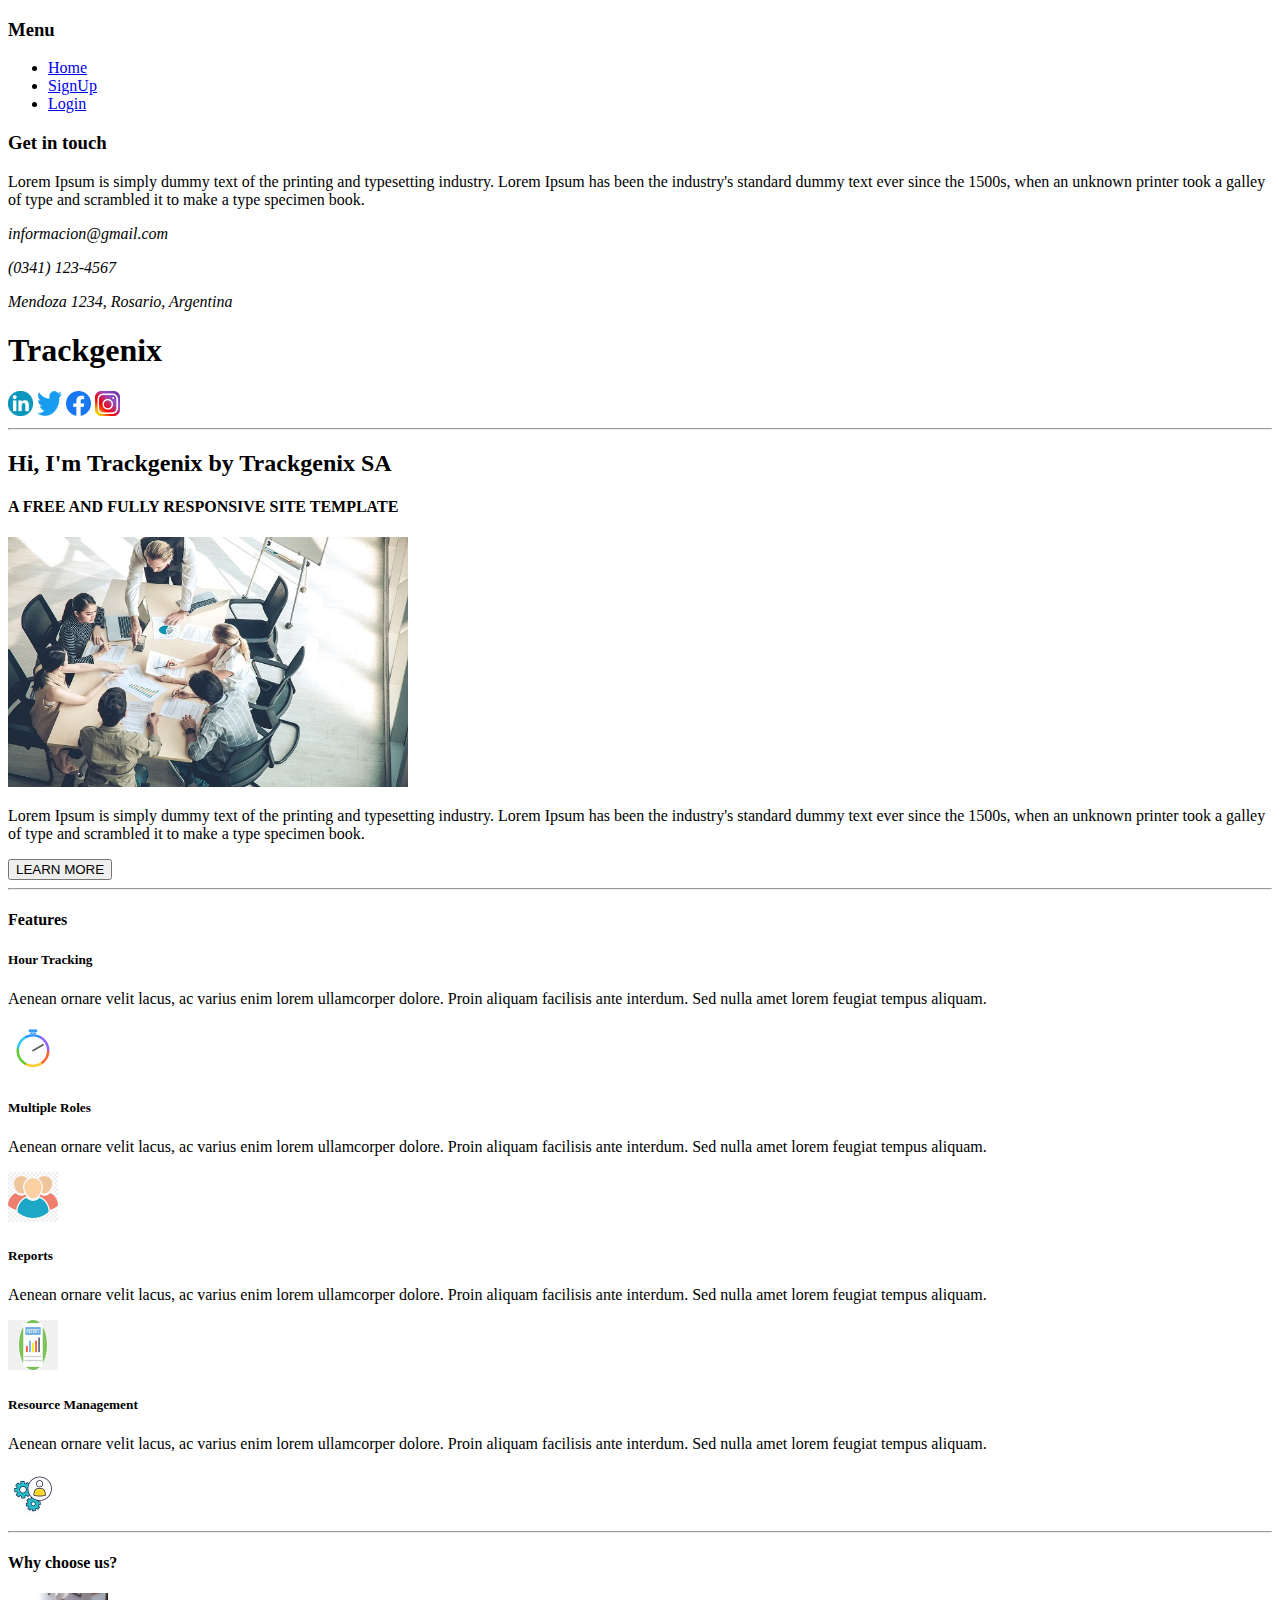
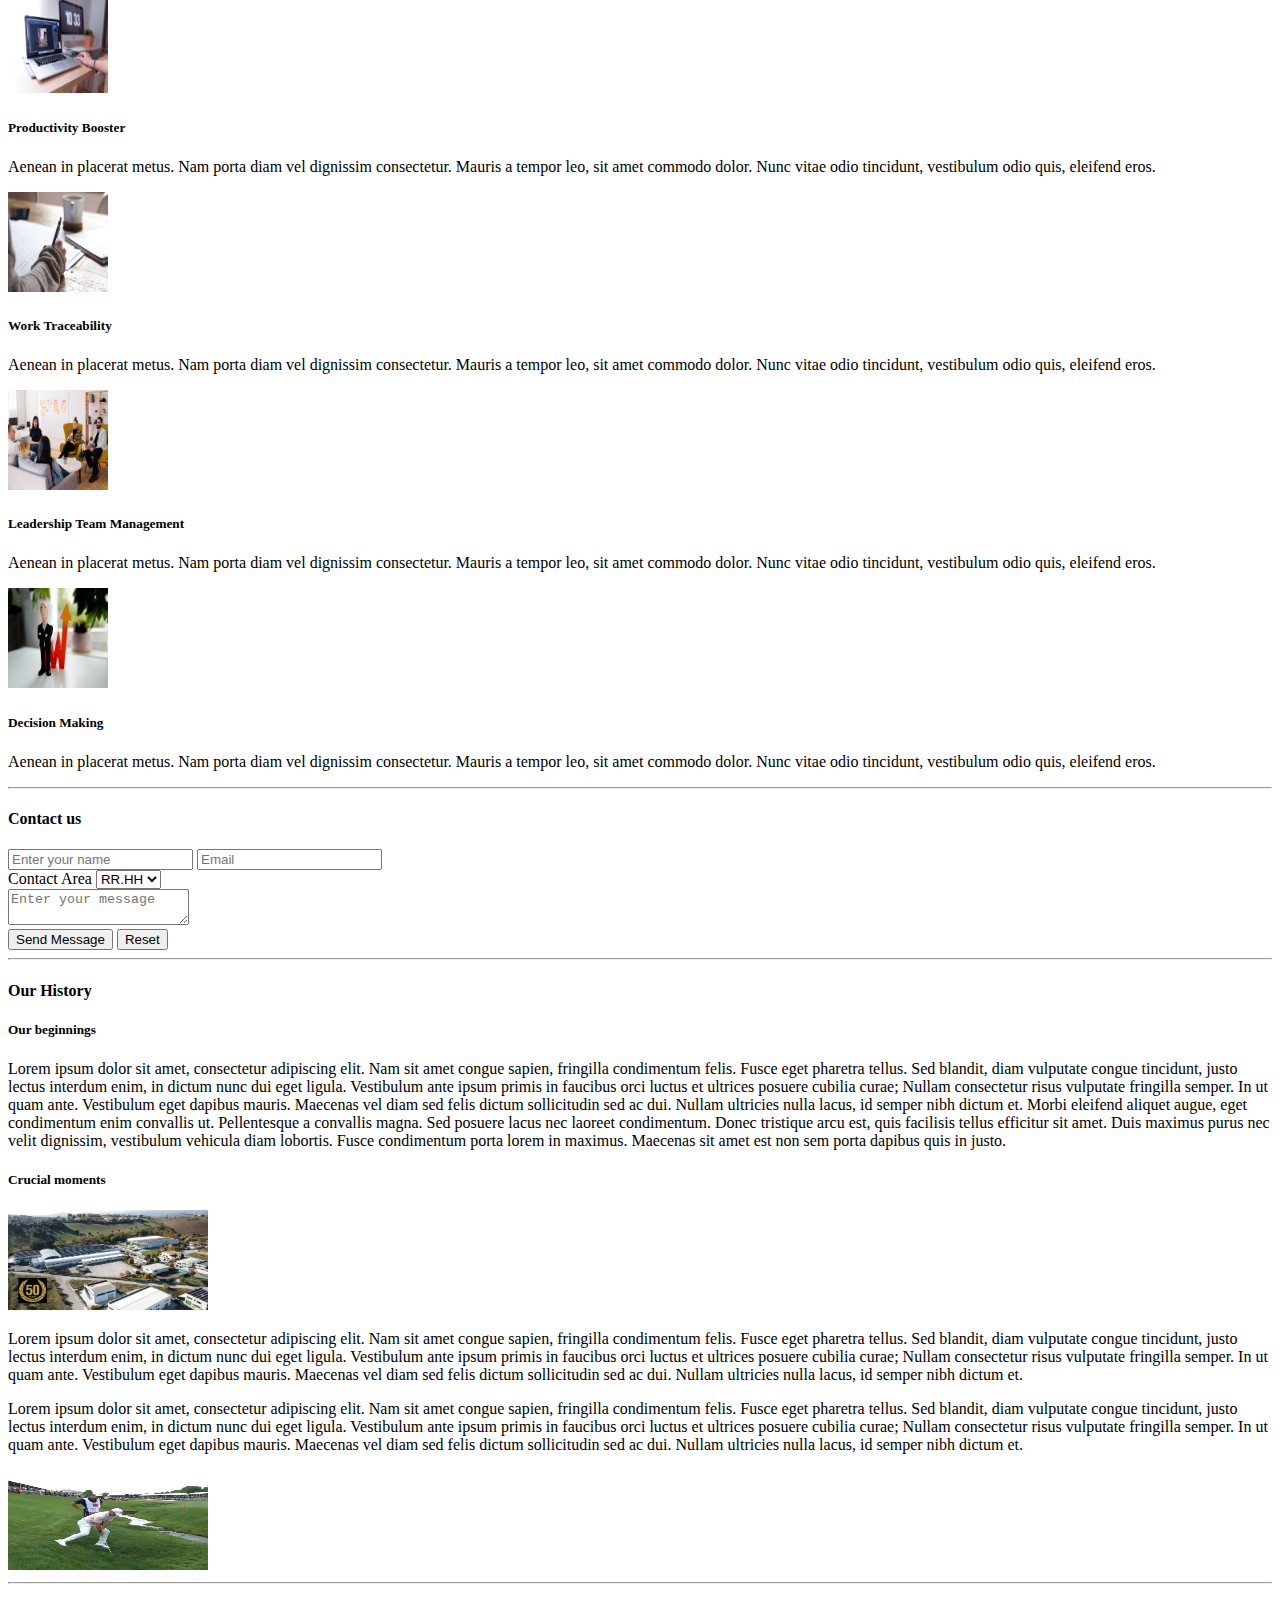
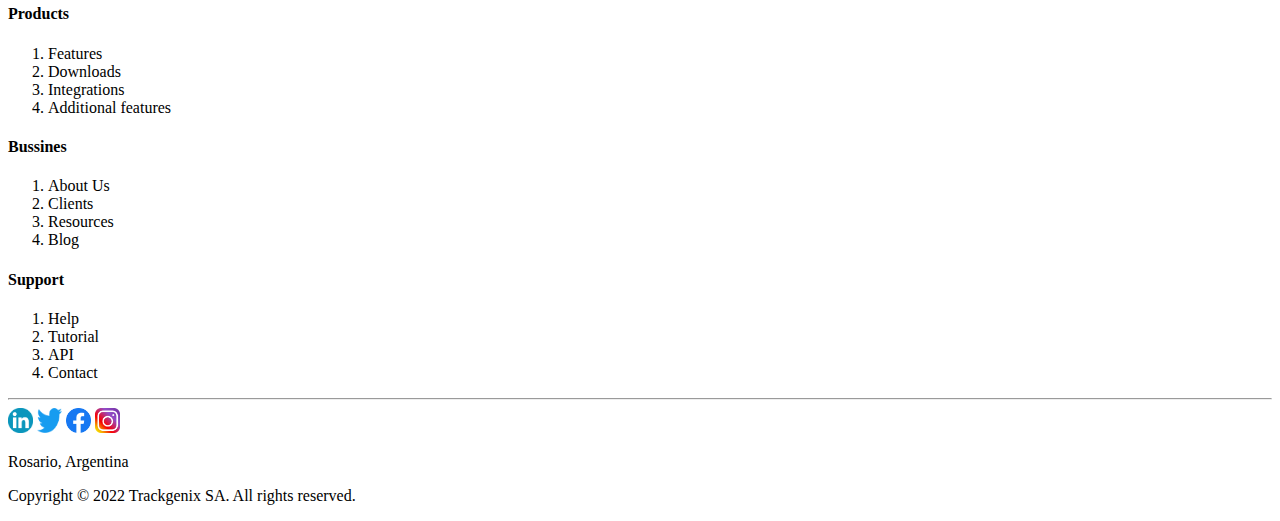
<file: Semana-02/index.html>
<!DOCTYPE html>
<html lang="en">
    <head>
        <meta charset="UTF-8">
        <meta http-equiv="X-UA-Compatible" content="IE=edge">
        <meta name="viewport" content="width=device-width, initial-scale=1.0">
        <title>Trackgenix</title>
    </head>
    <body>
        <!-- SideBar -->
        <nav>
            <h3>Menu</h3>
            <ul>
                <li><a href="#">Home</a></li>
                <li><a href="#">SignUp</a></li>
                <li><a href="#">Login</a></li>
            </ul>
            <h3>Get in touch</h3>
            <p>
                Lorem Ipsum is simply dummy text of the printing and typesetting industry. Lorem Ipsum has been the 
                industry's standard dummy text ever since the 1500s, when an unknown printer took a galley of type 
                and scrambled it to make a type specimen book.
            </p>
            <address>
                <p>informacion@gmail.com</p>
                <p>(0341) 123-4567</p>
                <p>Mendoza 1234, Rosario, Argentina</p>
            </address>
        </nav>
        <!-- Header -->
        <header>
            <h1>Trackgenix</h1>
            <img src="./Images/linkedin-log.png" alt="Linkedin logo" width="25" height="25">
            <img src="./Images/Twitter-logo.png" alt="Twitter logo" width="25" height="25">
            <img src="./Images/facebook-logo-3-1.png" alt="Facebook logo" width="25" height="25">
            <img src="./Images/instagram-logo.png" alt="Instagram logo" width="25" height="25">
        </header>
        <hr>
        <!-- Bussines description -->
        <section>
            <h2>Hi, I'm Trackgenix by Trackgenix SA</h2>
            <h4>A FREE AND FULLY RESPONSIVE SITE TEMPLATE</h4>
            <img src="./Images/imagen.jpg" alt="Bussines image" width="400" height="250">
            <p>
                Lorem Ipsum is simply dummy text of the printing and typesetting industry. 
                Lorem Ipsum has been the industry's standard dummy text ever since the 1500s, 
                when an unknown printer took a galley of type and scrambled it to make a type specimen book.
            </p>
            <!-- Button -->
            <button>
                LEARN MORE
            </button>
            <hr>
        </section>
        <!-- App features -->
        <section>
            <h4>Features</h4>
            <h5>Hour Tracking</h5>
            <p>
                Aenean ornare velit lacus, ac varius enim lorem ullamcorper dolore. 
                Proin aliquam facilisis ante interdum. Sed nulla amet lorem feugiat tempus aliquam.
            </p>
            <img src="./Images/reloj1.png" width="50" height="50">
            <h5>Multiple Roles</h5>
            <p>
                Aenean ornare velit lacus, ac varius enim lorem ullamcorper dolore. 
                Proin aliquam facilisis ante interdum. Sed nulla amet lorem feugiat tempus aliquam.
            </p>
            <img src="./Images/roles1.png" width="50" height="50">
            <h5>Reports</h5>
            <p>
                Aenean ornare velit lacus, ac varius enim lorem ullamcorper dolore. 
                Proin aliquam facilisis ante interdum. Sed nulla amet lorem feugiat tempus aliquam.
            </p>
            <img src="./Images/reports1.png" width="50" height="50">
            <h5>Resource Management</h5>
            <p>
                Aenean ornare velit lacus, ac varius enim lorem ullamcorper dolore. 
                Proin aliquam facilisis ante interdum. Sed nulla amet lorem feugiat tempus aliquam.
            </p>
            <img src="./Images/gestion de recursos1.jpg" width="50" height="50">
            <hr>
        </section>
        <!-- Why choose us-->
        <section>
            <h4>Why choose us?</h4>
            <img src="./Images/productivity-booster1.jpg" width="100" height="100">
            <h5>Productivity Booster</h5>
            <p>
                    Aenean in placerat metus. Nam porta diam vel dignissim consectetur. 
                    Mauris a tempor leo, sit amet commodo dolor. Nunc vitae odio tincidunt, 
                    vestibulum odio quis, eleifend eros.
            </p>
            <img src="./Images/work-traceability1.jpg" width="100" height="100">
            <h5>Work Traceability</h5>
            <p>
                    Aenean in placerat metus. Nam porta diam vel dignissim consectetur. 
                    Mauris a tempor leo, sit amet commodo dolor. Nunc vitae odio tincidunt, 
                    vestibulum odio quis, eleifend eros.
            </p>
            <img src="./Images/leadership-team-management1.jpg" width="100" height="100">
            <h5>Leadership Team Management</h5>
            <p>
                    Aenean in placerat metus. Nam porta diam vel dignissim consectetur. 
                    Mauris a tempor leo, sit amet commodo dolor. Nunc vitae odio tincidunt, 
                    vestibulum odio quis, eleifend eros.
            </p>
            <img src="./Images/decision-making1.jpg" width="100" height="100">
            <h5>Decision Making</h5>
            <p>
                    Aenean in placerat metus. Nam porta diam vel dignissim consectetur. 
                    Mauris a tempor leo, sit amet commodo dolor. Nunc vitae odio tincidunt, 
                    vestibulum odio quis, eleifend eros.
            </p>
            <hr>
        </section>
        <!-- Contact us -->
        <section>
            <h4>Contact us</h4>
            <form action="process.php" method="POST">
                <div> 
                    <input type="text" name="Name" placeholder="Enter your name">
                    <input type="email" name="email" placeholder="Email">
                </div>
                <div>
                    <label>Contact Area</label>
                    <select name="Contact area">
                        <option value="RR.HH">RR.HH</option>
                        <option value="I.T">I.T</option>
                        <option value="Sales">Sales</option>
                    </select>
                </div>
                <div> 
                    <textarea name="Message" placeholder="Enter your message"></textarea>
                </div>
            </form>
            <!-- Button -->
            <button>
                Send Message
            </button>
            <button>
                Reset
            </button> 
            <hr>
        </section>
        <!-- Our History -->
        <section>
            <h4>Our History</h4>
            <h5>Our beginnings</h5>
            <p>
                Lorem ipsum dolor sit amet, consectetur adipiscing elit. Nam sit amet congue sapien, 
                fringilla condimentum felis. Fusce eget pharetra tellus. Sed blandit, diam vulputate 
                congue tincidunt, justo lectus interdum enim, in dictum nunc dui eget ligula. Vestibulum 
                ante ipsum primis in faucibus orci luctus et ultrices posuere cubilia curae; Nullam consectetur 
                risus vulputate fringilla semper. In ut quam ante. Vestibulum eget dapibus mauris. Maecenas 
                vel diam sed felis dictum sollicitudin sed ac dui. Nullam ultricies nulla lacus, id semper nibh 
                dictum et.
                Morbi eleifend aliquet augue, eget condimentum enim convallis ut. Pellentesque a convallis magna. 
                Sed posuere lacus nec laoreet condimentum. Donec tristique arcu est, quis facilisis tellus efficitur 
                sit amet. Duis maximus purus nec velit dignissim, vestibulum vehicula diam lobortis. Fusce condimentum 
                porta lorem in maximus. Maecenas sit amet est non sem porta dapibus quis in justo.
            </p>
            <h5>Crucial moments</h5>
            <img src="./Images/crucial-moments1.jpg" width="200" height="100">
            <p>
                Lorem ipsum dolor sit amet, consectetur adipiscing elit. Nam sit amet congue sapien, 
                fringilla condimentum felis. Fusce eget pharetra tellus. Sed blandit, diam vulputate 
                congue tincidunt, justo lectus interdum enim, in dictum nunc dui eget ligula. Vestibulum 
                ante ipsum primis in faucibus orci luctus et ultrices posuere cubilia curae; Nullam consectetur 
                risus vulputate fringilla semper. In ut quam ante. Vestibulum eget dapibus mauris. Maecenas 
                vel diam sed felis dictum sollicitudin sed ac dui. Nullam ultricies nulla lacus, id semper nibh 
                dictum et.
            </p>
            <p>
                Lorem ipsum dolor sit amet, consectetur adipiscing elit. Nam sit amet congue sapien, 
                fringilla condimentum felis. Fusce eget pharetra tellus. Sed blandit, diam vulputate 
                congue tincidunt, justo lectus interdum enim, in dictum nunc dui eget ligula. Vestibulum 
                ante ipsum primis in faucibus orci luctus et ultrices posuere cubilia curae; Nullam consectetur 
                risus vulputate fringilla semper. In ut quam ante. Vestibulum eget dapibus mauris. Maecenas 
                vel diam sed felis dictum sollicitudin sed ac dui. Nullam ultricies nulla lacus, id semper nibh 
                dictum et.
            </p>
            <img src="./Images/crucial-moments2.jpg" width="200" height="100">
            <hr>
        </section>
        <section>
            <!-- Lists -->
            <h4>Products</h4>
            <ol>
                <li>Features</li>
                <li>Downloads</li>
                <li>Integrations</li>
                <li>Additional features</li>
            </ol>
            <h4>Bussines</h4>
            <ol>
                <li>About Us</li>
                <li>Clients</li>
                <li>Resources</li>
                <li>Blog</li>
            </ol>
            <h4>Support</h4>
            <ol>
                <li>Help</li>
                <li>Tutorial</li>
                <li>API</li>
                <li>Contact</li>
            </ol>
            <hr>
        </section>
        <!-- Footer -->
        <footer>
                <img src="./Images/linkedin-log.png" alt="Linkedin logo" width="25" height="25">
                <img src="./Images/Twitter-logo.png" alt="Twitter logo" width="25" height="25">
                <img src="./Images/facebook-logo-3-1.png" alt="Facebook logo" width="25" height="25">
                <img src="./Images/instagram-logo.png" alt="Instagram logo" width="25" height="25">
                <p>
                    Rosario, Argentina
                </p>
                <p>
                    Copyright © 2022 Trackgenix SA. All rights reserved.
                </p>
        </footer>
    </body>
</html>
</file>
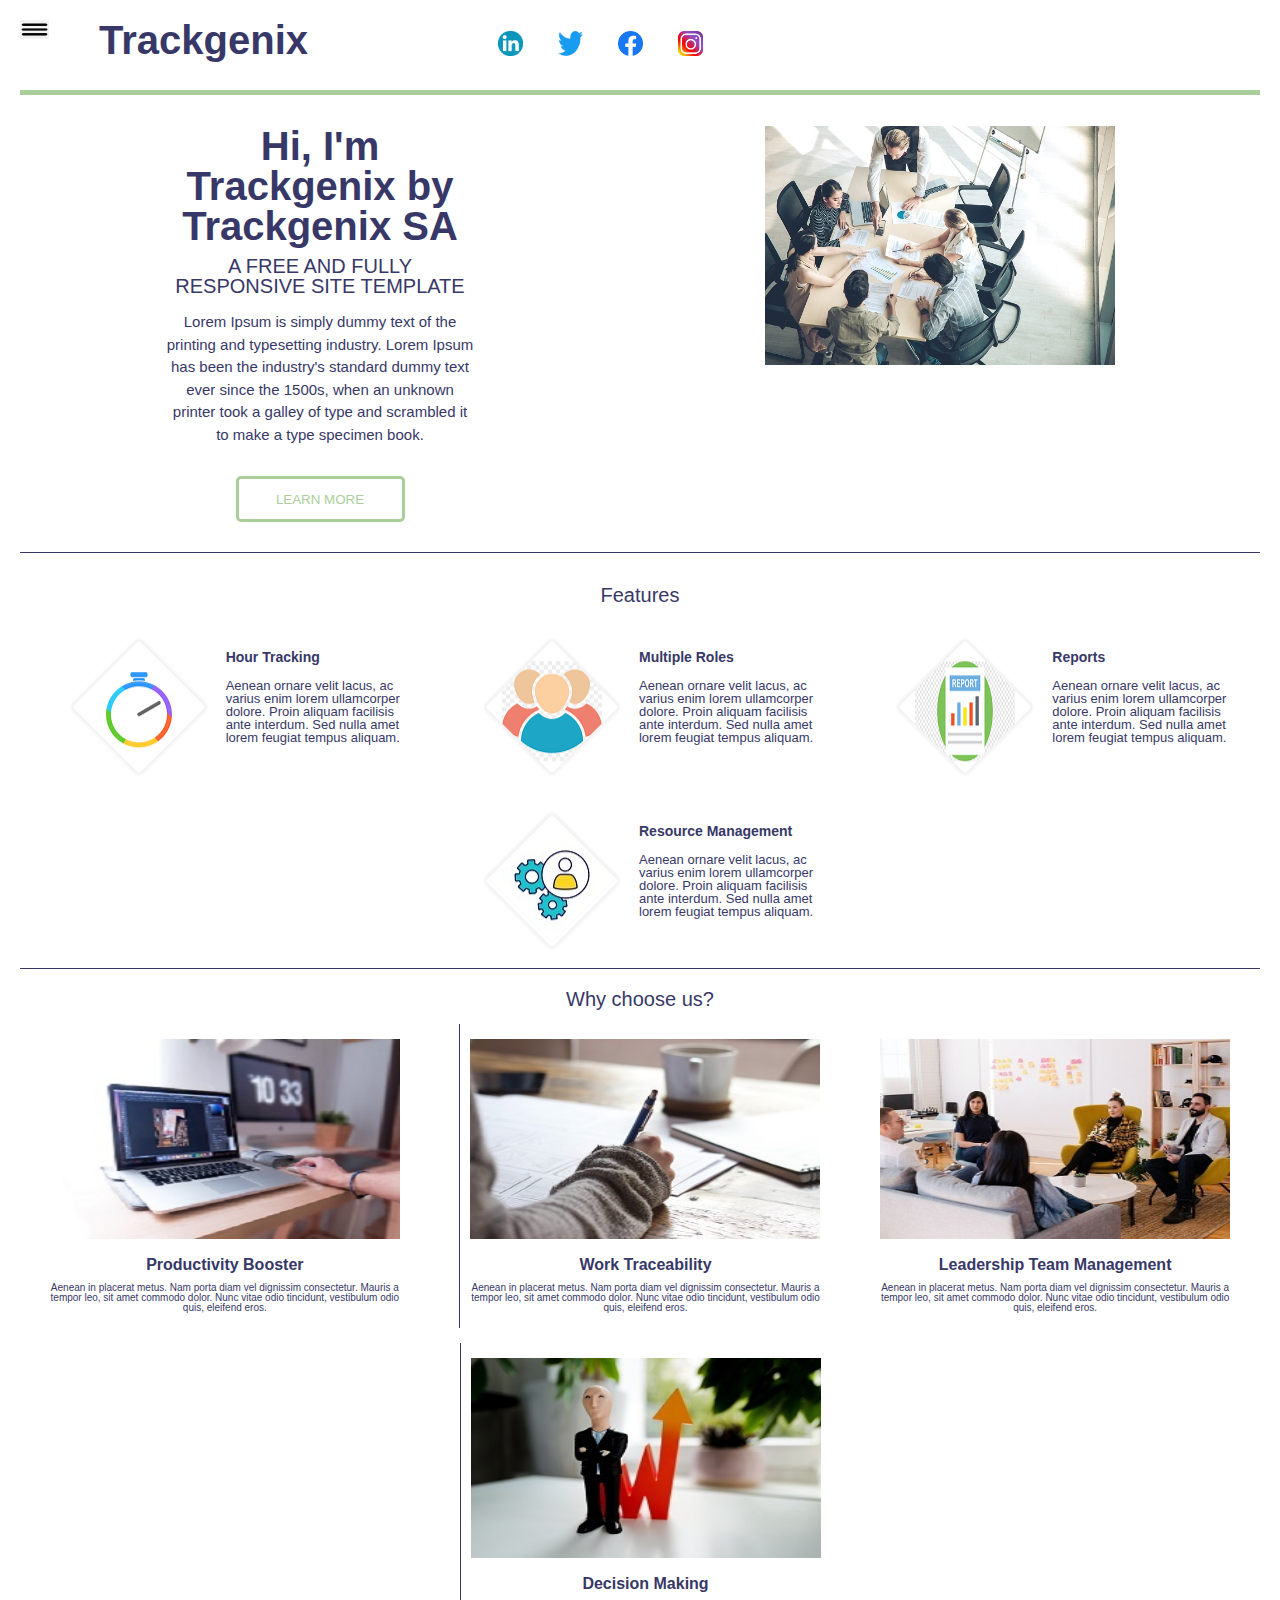
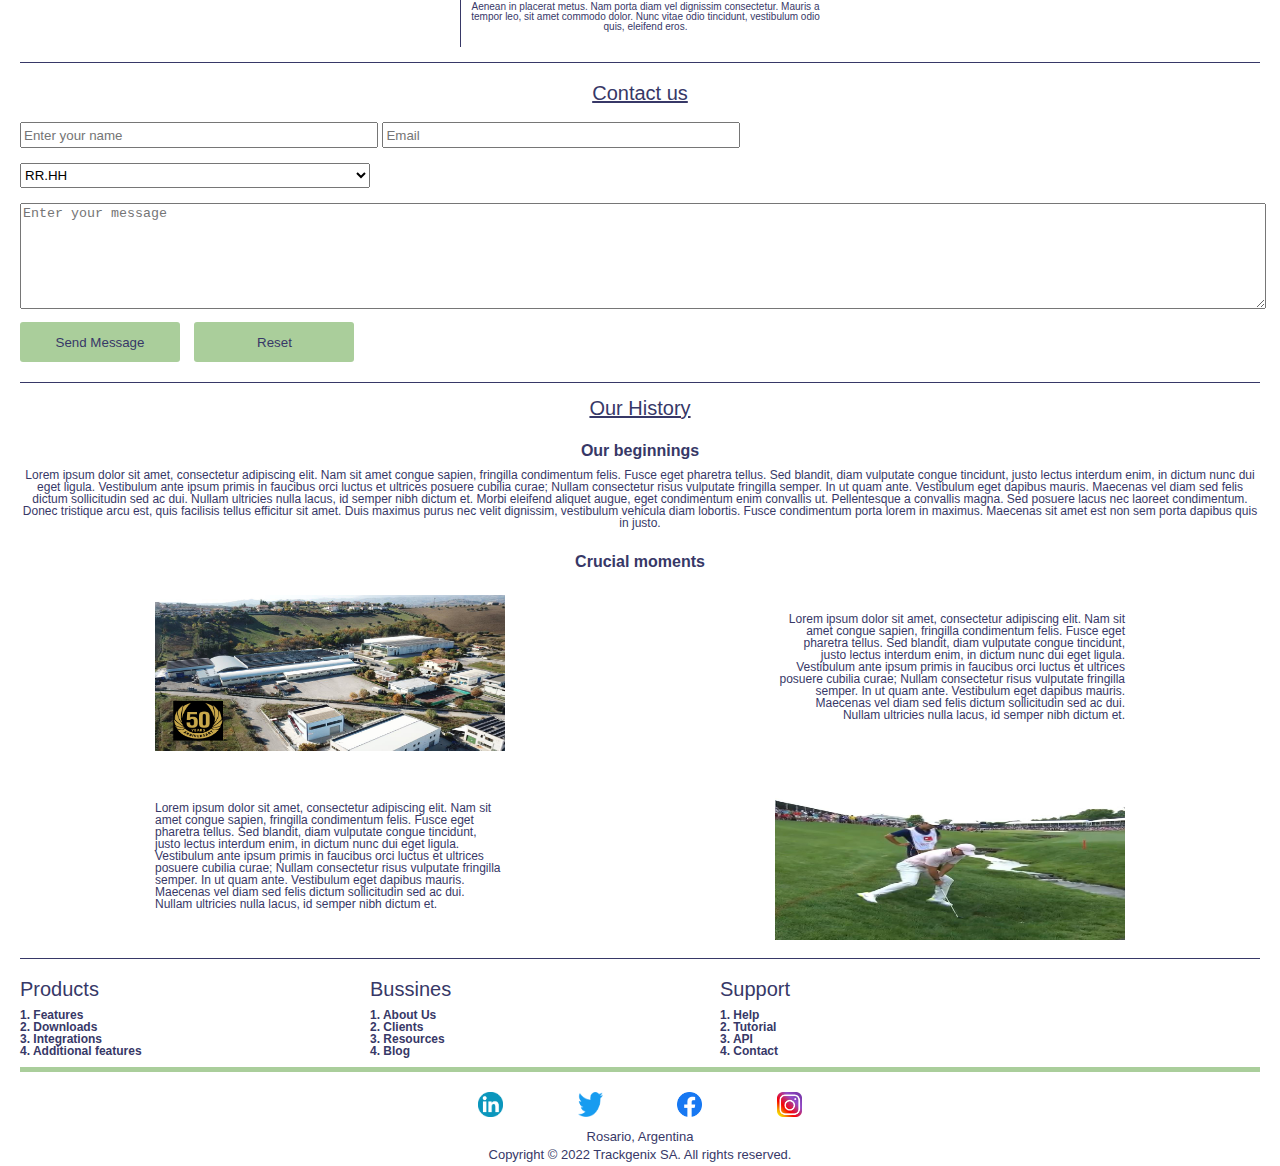
<file: Semana-04/index.html>
<!DOCTYPE html>
<html lang="en">
    <head>
        <meta charset="UTF-8">
        <meta http-equiv="X-UA-Compatible" content="IE=edge">
        <meta name="viewport" content="width=device-width, initial-scale=1.0">
        <meta name="viewport" content="width=440px, initial-scale=1.0">
        <title>Trackgenix</title>
        <link rel="stylesheet" href="css/reset.css">
        <link rel="stylesheet" href="https://fonts.google.com/specimen/Roboto">
        <link rel="stylesheet" href="css/styles.css">
        <link rel="stylesheet" href="css/aside.css">
        <link rel="stylesheet" href="css/header.css">
        <link rel="stylesheet" href="css/main.css">
        <link rel="stylesheet" href="css/footer.css">
    </head>
    <body>
        <nav>
            <h3>Menu</h3>
            <ul>
                <li><a href="#">Home</a></li>
                <li><a href="#">SignUp</a></li>
                <li><a href="#">Login</a></li>
            </ul>
            <h3>Get in touch</h3>
            <p>
                Lorem Ipsum is simply dummy text of the printing and typesetting industry. Lorem Ipsum has been the 
                industry's standard dummy text ever since the 1500s, when an unknown printer took a galley of type 
                and scrambled it to make a type specimen book.
            </p>
            <address>
                <div>
                    <img src="./images/email-logo.png" alt="email logo" width="18" height="18">
                    <img src="./images/phone-logo1.jpg" alt="phone logo" width="30" height="30">
                    <img src="./images/location-logo.png" alt="location logo" width="25" height="25">
                </div>
                <div>
                    <a href="#">informacion@gmail.com</a>
                    <a href="#">(0341) 123-4567</a>
                    <a href="#"> Mendoza 1234, Rosario, Argentina</a>
                </div>
            </address>
        </nav>
        <header>
            <div class="title">
                <div><img src="./images/menu-button.png" alt="menu button" width="29" height="19"></div>
                <div><h1>Trackgenix</h1></div>
            </div>
            <div class="logo-container">
                <a href="#"><img src="./images/linkedin-log.png" alt="Linkedin logo" width="25" height="25"></a>
                <a href="#"><img src="./images/Twitter-logo.png" alt="Twitter logo" width="25" height="25"></a>
                <a href="#"><img src="./images/facebook-logo-3-1.png" alt="Facebook logo" width="25" height="25"></a>
                <a href="#"><img src="./images/instagram-logo.png" alt="Instagram logo" width="25" height="25"></a>
            </div>
        </header>
        <main>
            <section class="description">
                    <div><img src="./images/imagen.jpg" alt="Bussines image"></div>
                    <div class="text">
                        <h2>Hi, I'm Trackgenix by Trackgenix SA</h2>
                        <h4>A FREE AND FULLY RESPONSIVE SITE TEMPLATE</h4>
                        <p>
                            Lorem Ipsum is simply dummy text of the printing and typesetting industry. 
                            Lorem Ipsum has been the industry's standard dummy text ever since the 1500s, 
                            when an unknown printer took a galley of type and scrambled it to make a type specimen book.
                        </p>
                        <button>
                            LEARN MORE
                        </button>
                    </div>
            </section>
            <section class="app-features">
                <div><h4>Features</h4></div>
                <div class="features-container">
                    <div class="feature-box">
                        <div class="image-container">
                            <img src="./images/reloj1.png" alt="hour tracking image">
                        </div>
                        <div>
                            <h5>Hour Tracking</h5>
                        </div>
                        <div>
                            <p>
                                Aenean ornare velit lacus, ac varius enim lorem ullamcorper dolore. 
                                Proin aliquam facilisis ante interdum. Sed nulla amet lorem feugiat tempus aliquam.
                            </p>
                        </div>
                    </div>
                    <div class="feature-box">
                        <div class="image-container">
                            <img src="./images/roles1.png" alt="roles image">
                        </div>
                        <div>
                            <h5>Multiple Roles</h5>
                        </div>
                        <div>
                            <p>
                                Aenean ornare velit lacus, ac varius enim lorem ullamcorper dolore. 
                                Proin aliquam facilisis ante interdum. Sed nulla amet lorem feugiat tempus aliquam.
                            </p>
                        </div>
                    </div>
                    <div class="feature-box">
                        <div class="image-container">
                            <img src="./images/reports1.png" alt="reports image">
                        </div>
                        <div>
                            <h5>Reports</h5>
                        </div>
                        <div>
                            <p>
                                Aenean ornare velit lacus, ac varius enim lorem ullamcorper dolore. 
                                Proin aliquam facilisis ante interdum. Sed nulla amet lorem feugiat tempus aliquam.
                            </p>
                        </div>
                    </div>
                    <div class="feature-box">
                        <div class="image-container">
                            <img src="./images/gestion de recursos1.jpg" alt="resource management image">
                        </div>
                        <div>
                            <h5>Resource Management</h5>
                        </div>
                        <div>
                            <p>
                                Aenean ornare velit lacus, ac varius enim lorem ullamcorper dolore. 
                                Proin aliquam facilisis ante interdum. Sed nulla amet lorem feugiat tempus aliquam.
                            </p>
                        </div>
                    </div>
                </div>
            </section>
            <section class="choose-us">
                <h4>Why choose us?</h4>
                <div class="reasons">
                    <div class="reason-container">
                        <img src="./images/productivity-booster1.jpg" alt="productivity image" width="250" height="170">
                        <h5>Productivity Booster</h5>
                        <p>
                            Aenean in placerat metus. Nam porta diam vel dignissim consectetur. 
                            Mauris a tempor leo, sit amet commodo dolor. Nunc vitae odio tincidunt, 
                            vestibulum odio quis, eleifend eros.
                        </p>
                    </div>
                    <div class="reason-container">
                        <img src="./images/work-traceability1.jpg" alt="work traceability image" width="250" height="170">
                        <h5>Work Traceability</h5>
                        <p>
                            Aenean in placerat metus. Nam porta diam vel dignissim consectetur. 
                            Mauris a tempor leo, sit amet commodo dolor. Nunc vitae odio tincidunt, 
                            vestibulum odio quis, eleifend eros.
                        </p>
                    </div>
                    <div class="reason-container">
                        <img src="./images/leadership-team-management1.jpg" alt="team management image" width="250" height="170">
                        <h5>Leadership Team Management</h5>
                        <p>
                            Aenean in placerat metus. Nam porta diam vel dignissim consectetur. 
                            Mauris a tempor leo, sit amet commodo dolor. Nunc vitae odio tincidunt, 
                            vestibulum odio quis, eleifend eros.
                        </p>
                    </div>
                    <div class="reason-container">
                        <img src="./images/decision-making1.jpg" alt="decision making image" width="250" height="170">
                        <h5>Decision Making</h5>
                        <p>
                            Aenean in placerat metus. Nam porta diam vel dignissim consectetur. 
                            Mauris a tempor leo, sit amet commodo dolor. Nunc vitae odio tincidunt, 
                            vestibulum odio quis, eleifend eros.
                        </p>
                    </div>
                </div>
            </section>
            <section class="contact-form">
                <h4>Contact us</h4>
                <form>
                    <div>
                        <input type="text" name="Name" placeholder="Enter your name">
                        <input type="email" name="email" placeholder="Email">
                    </div>
                    <div>
                        <select name="Contact area">
                            <option value="RR.HH">RR.HH</option>
                            <option value="I.T">I.T</option>
                            <option value="Sales">Sales</option>
                        </select>
                    </div>
                    <div> 
                        <textarea name="Message" placeholder="Enter your message"></textarea>
                    </div>    
                    <button>
                        Send Message
                    </button>
                    <button>
                        Reset
                    </button>
                </form> 
            </section>
            <section class="our-history">
                <h4>Our History</h4>
                <div class="begining">
                    <div>
                        <h5>Our beginnings</h5>
                    </div>
                    <div>
                        <p>
                            Lorem ipsum dolor sit amet, consectetur adipiscing elit. Nam sit amet congue sapien, 
                            fringilla condimentum felis. Fusce eget pharetra tellus. Sed blandit, diam vulputate 
                            congue tincidunt, justo lectus interdum enim, in dictum nunc dui eget ligula. Vestibulum 
                            ante ipsum primis in faucibus orci luctus et ultrices posuere cubilia curae; Nullam consectetur 
                            risus vulputate fringilla semper. In ut quam ante. Vestibulum eget dapibus mauris. Maecenas 
                            vel diam sed felis dictum sollicitudin sed ac dui. Nullam ultricies nulla lacus, id semper nibh 
                            dictum et.
                            Morbi eleifend aliquet augue, eget condimentum enim convallis ut. Pellentesque a convallis magna. 
                            Sed posuere lacus nec laoreet condimentum. Donec tristique arcu est, quis facilisis tellus efficitur 
                            sit amet. Duis maximus purus nec velit dignissim, vestibulum vehicula diam lobortis. Fusce condimentum 
                            porta lorem in maximus. Maecenas sit amet est non sem porta dapibus quis in justo.
                        </p>
                    </div>
                </div>
                <h5>Crucial moments</h5>
                <div class="moments">
                    <div>
                        <img src="./images/crucial-moments1.jpg" alt="crucial moments" width="200" height="120">
                    </div>
                    <div>    
                        <p>
                            Lorem ipsum dolor sit amet, consectetur adipiscing elit. Nam sit amet congue sapien, 
                            fringilla condimentum felis. Fusce eget pharetra tellus. Sed blandit, diam vulputate 
                            congue tincidunt, justo lectus interdum enim, in dictum nunc dui eget ligula. Vestibulum 
                            ante ipsum primis in faucibus orci luctus et ultrices posuere cubilia curae; Nullam consectetur 
                            risus vulputate fringilla semper. In ut quam ante. Vestibulum eget dapibus mauris. Maecenas 
                            vel diam sed felis dictum sollicitudin sed ac dui. Nullam ultricies nulla lacus, id semper nibh 
                            dictum et.
                        </p>
                    </div>
                </div>
                <div class="crucial-moments">
                    <div>
                        <img src="./images/crucial-moments2.jpg" alt="crucial moments image2" width="200" height="120">
                    </div>
                    <div>
                        <p>
                            Lorem ipsum dolor sit amet, consectetur adipiscing elit. Nam sit amet congue sapien, 
                            fringilla condimentum felis. Fusce eget pharetra tellus. Sed blandit, diam vulputate 
                            congue tincidunt, justo lectus interdum enim, in dictum nunc dui eget ligula. Vestibulum 
                            ante ipsum primis in faucibus orci luctus et ultrices posuere cubilia curae; Nullam consectetur 
                            risus vulputate fringilla semper. In ut quam ante. Vestibulum eget dapibus mauris. Maecenas 
                            vel diam sed felis dictum sollicitudin sed ac dui. Nullam ultricies nulla lacus, id semper nibh 
                            dictum et.
                        </p>
                    </div>
                </div>
            </section>
            <section class="lists ">
                <div>
                    <h4>Products</h4>
                    <ol>
                        <li><a href="#">1. Features</a></li>
                        <li><a href="#">2. Downloads</a></li>
                        <li><a href="#">3. Integrations</a></li>
                        <li><a href="#">4. Additional features</a></li>
                    </ol>
                </div>
                <div>
                    <h4>Bussines</h4>
                    <ol>
                        <li><a href="#">1. About Us</a></li>
                        <li><a href="#">2. Clients</a></li>
                        <li><a href="#">3. Resources</a></li>
                        <li><a href="#">4. Blog</a></li>
                    </ol>
                </div>
                <div>
                    <h4>Support</h4>
                    <ol>
                        <li><a href="#">1. Help</a></li>
                        <li><a href="#">2. Tutorial</a></li>
                        <li><a href="#">3. API</a></li>
                        <li><a href="#">4. Contact</a></li>
                    </ol>
                </div>
            </section>
        </main>
        <footer>
            <div class=" social-media">
                <a href="#"><img src="./images/linkedin-log.png" alt="Linkedin logo" width="25" height="25"></a>
                <a href="#"><img src="./images/Twitter-logo.png" alt="Twitter logo" width="25" height="25"></a>
                <a href="#"><img src="./images/facebook-logo-3-1.png" alt="Facebook logo" width="25" height="25"></a>
                <a href="#"><img src="./images/instagram-logo.png" alt="Instagram logo" width="25" height="25"></a>
            </div>
            <div class="city">
                <p>Rosario, Argentina</p>
            </div>
            <div class="copyright">
                <p>Copyright © 2022 Trackgenix SA. All rights reserved.</p>
            </div>
        </footer>
    </body>
</html>
</file>
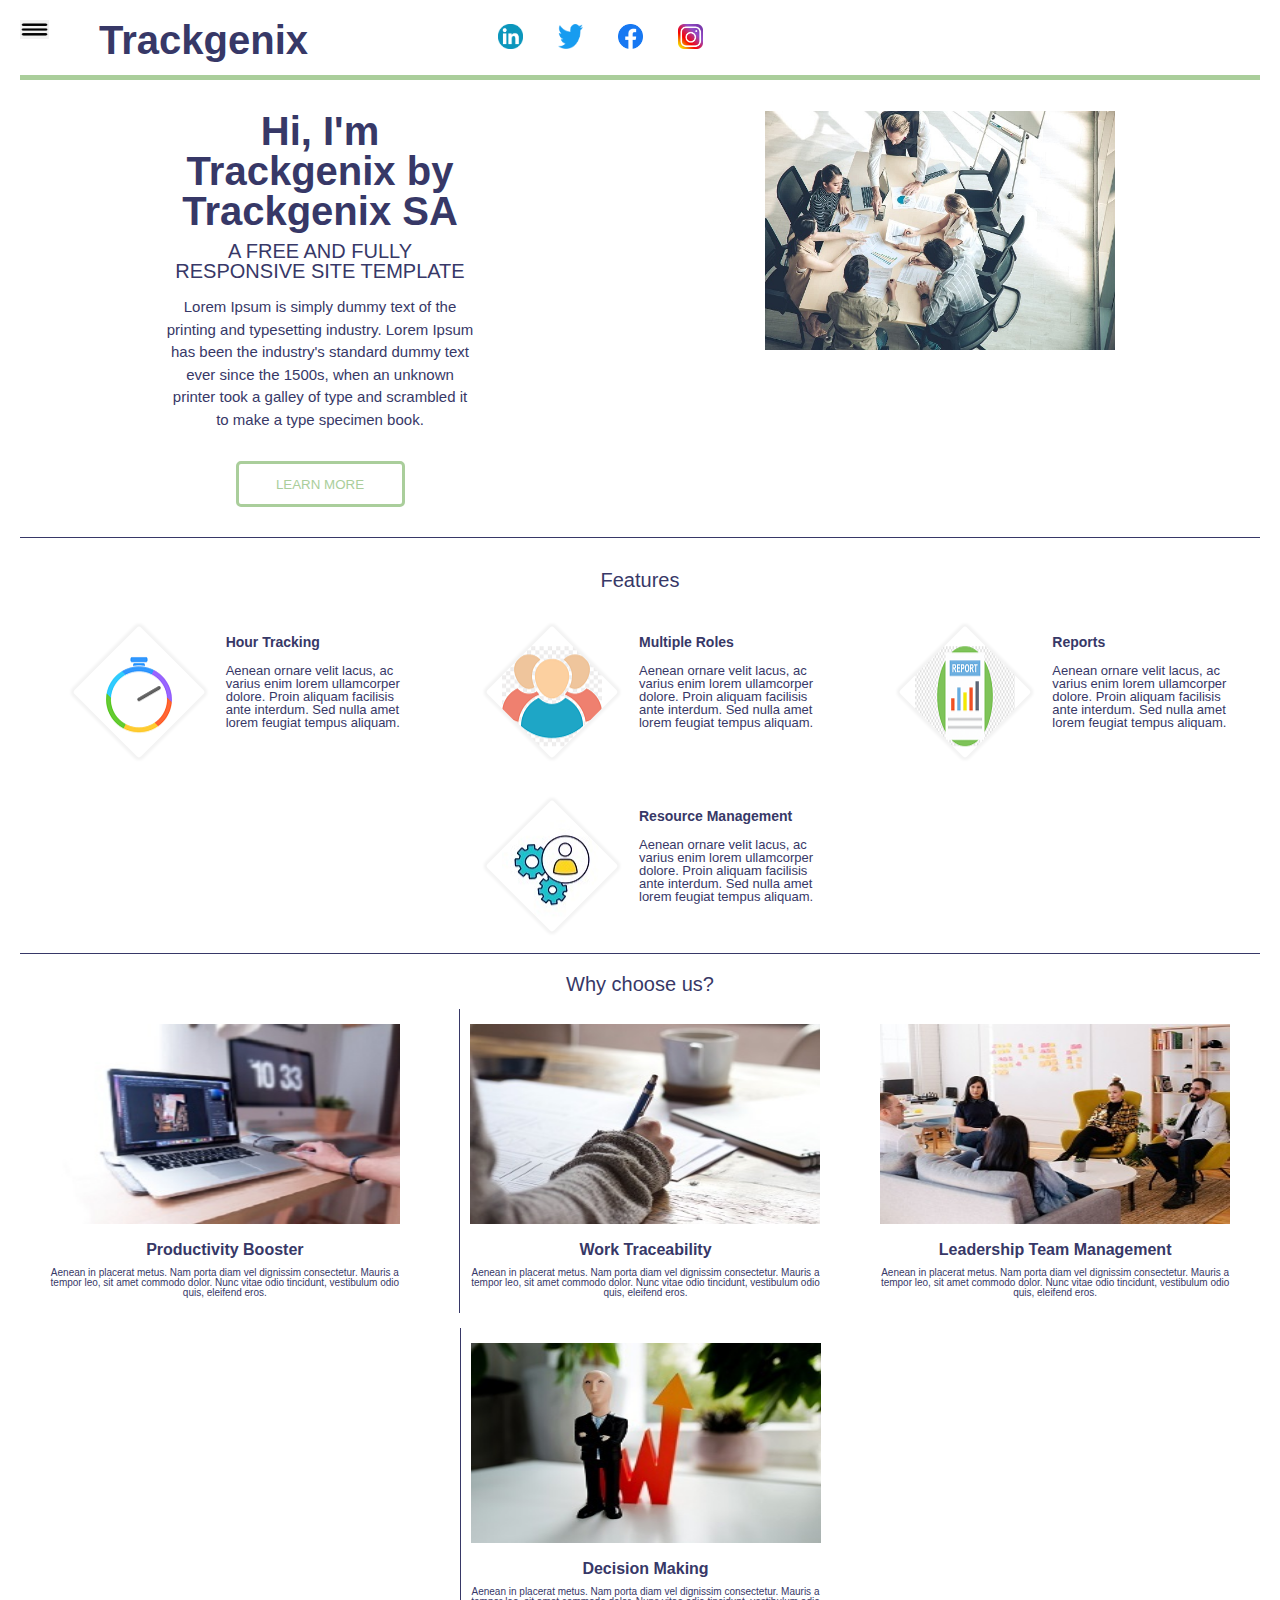
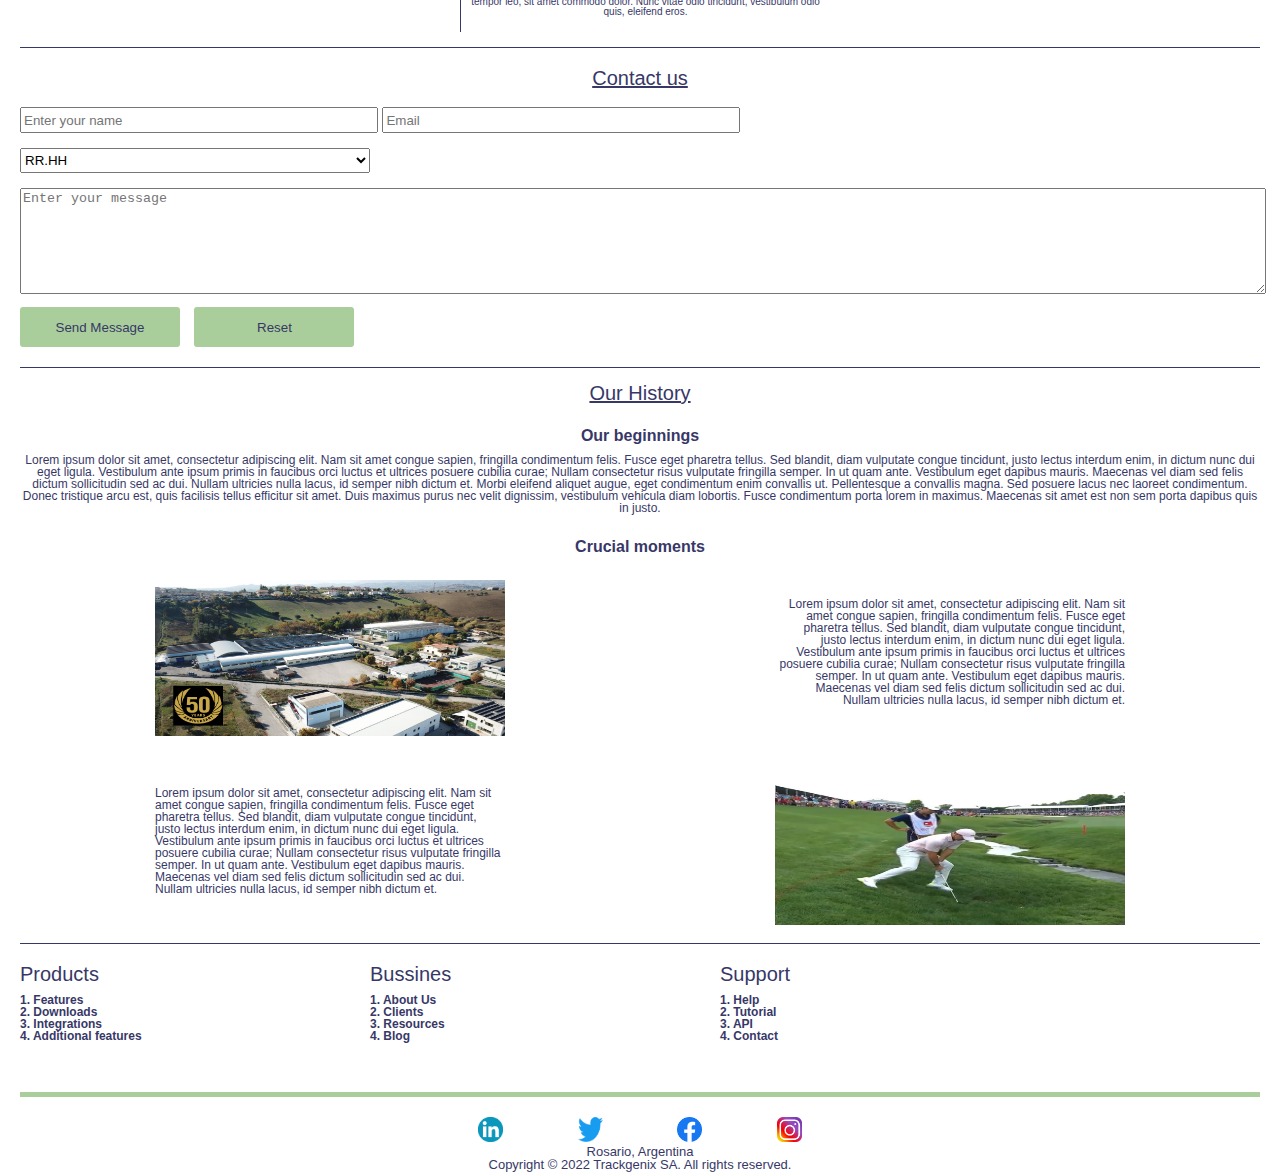
<file: Semana-06/views/index.html>
<!DOCTYPE html>
<html lang="en">
<head>
    <meta charset="UTF-8">
    <meta http-equiv="X-UA-Compatible" content="IE=edge">
    <meta name="viewport" content="width=device-width, initial-scale=1.0">
    <title>Trackgenix</title>
    <link rel="stylesheet" href="/Semana-06/styles/reset.css">
    <link rel="stylesheet" href="https://fonts.google.com/specimen/Roboto">
    <link rel="stylesheet" href="/Semana-06/styles/styles.css">
    <link rel="stylesheet" href="/Semana-06/styles/sidebar.css">
    <link rel="stylesheet" href="/Semana-06/styles/header.css">
    <link rel="stylesheet" href="/Semana-06/styles/landing.css">
    <link rel="stylesheet" href="/Semana-06/styles/footer.css">
</head>
<body>
    <nav>
        <h3>Menu</h3>
        <ul>
            <li><a href="#">Home</a></li>
            <li><a href="sign-up.html">SignUp</a></li>
            <li><a href="login.html">Login</a></li>
        </ul>
        <h3>Get in touch</h3>
        <p>
            Lorem Ipsum is simply dummy text of the printing and typesetting industry. Lorem Ipsum has been the 
            industry's standard dummy text ever since the 1500s, when an unknown printer took a galley of type 
            and scrambled it to make a type specimen book.
        </p>
        <address>
            <div>
                <img src="/Semana-06/assets/images/email-logo.png" alt="email logo" width="18" height="18">
                <img src="/Semana-06/assets/images/phone-logo1.jpg" alt="phone logo" width="30" height="30">
                <img src="/Semana-06/assets/images/location-logo.png" alt="location logo" width="25" height="25">
            </div>
            <div>
                <a href="#">informacion@gmail.com</a>
                <a href="#">(0341) 123-4567</a>
                <a href="#"> Mendoza 1234, Rosario, Argentina</a>
            </div>
        </address>
    </nav>
    <header>
        <div class="title">
            <div><img src="/Semana-06/assets/images/menu-button.png" alt="menu button" width="29" height="19"></div>
            <div><h1>Trackgenix</h1></div>
        </div>
        <div class="logo-container">
            <a href="#"><img src="/Semana-06/assets/images/linkedin-log.png" alt="Linkedin logo" width="25" height="25"></a>
            <a href="#"><img src="/Semana-06/assets/images/Twitter-logo.png" alt="Twitter logo" width="25" height="25"></a>
            <a href="#"><img src="/Semana-06/assets/images/facebook-logo-3-1.png" alt="Facebook logo" width="25" height="25"></a>
            <a href="#"><img src="/Semana-06/assets/images/instagram-logo.png" alt="Instagram logo" width="25" height="25"></a>
        </div>
    </header>
    <main>
        <section class="description">
                <div><img src="/Semana-06/assets/images/imagen.jpg" alt="Bussines image"></div>
                <div class="text">
                    <h2>Hi, I'm Trackgenix by Trackgenix SA</h2>
                    <h4>A FREE AND FULLY RESPONSIVE SITE TEMPLATE</h4>
                    <p>
                        Lorem Ipsum is simply dummy text of the printing and typesetting industry. 
                        Lorem Ipsum has been the industry's standard dummy text ever since the 1500s, 
                        when an unknown printer took a galley of type and scrambled it to make a type specimen book.
                    </p>
                    <button>
                        LEARN MORE
                    </button>
                </div>
        </section>
        <section class="app-features">
            <div><h4>Features</h4></div>
            <div class="features-container">
                <div class="feature-box">
                    <div class="image-container">
                        <img src="/Semana-06/assets/images/reloj1.png" alt="hour tracking image">
                    </div>
                    <div>
                        <h5>Hour Tracking</h5>
                    </div>
                    <div>
                        <p>
                            Aenean ornare velit lacus, ac varius enim lorem ullamcorper dolore. 
                            Proin aliquam facilisis ante interdum. Sed nulla amet lorem feugiat tempus aliquam.
                        </p>
                    </div>
                </div>
                <div class="feature-box">
                    <div class="image-container">
                        <img src="/Semana-06/assets/images/roles1.png" alt="roles image">
                    </div>
                    <div>
                        <h5>Multiple Roles</h5>
                    </div>
                    <div>
                        <p>
                            Aenean ornare velit lacus, ac varius enim lorem ullamcorper dolore. 
                            Proin aliquam facilisis ante interdum. Sed nulla amet lorem feugiat tempus aliquam.
                        </p>
                    </div>
                </div>
                <div class="feature-box">
                    <div class="image-container">
                        <img src="/Semana-06/assets/images/reports1.png" alt="reports image">
                    </div>
                    <div>
                        <h5>Reports</h5>
                    </div>
                    <div>
                        <p>
                            Aenean ornare velit lacus, ac varius enim lorem ullamcorper dolore. 
                            Proin aliquam facilisis ante interdum. Sed nulla amet lorem feugiat tempus aliquam.
                        </p>
                    </div>
                </div>
                <div class="feature-box">
                    <div class="image-container">
                        <img src="/Semana-06/assets/images/gestion de recursos1.jpg" alt="resource management image">
                    </div>
                    <div>
                        <h5>Resource Management</h5>
                    </div>
                    <div>
                        <p>
                            Aenean ornare velit lacus, ac varius enim lorem ullamcorper dolore. 
                            Proin aliquam facilisis ante interdum. Sed nulla amet lorem feugiat tempus aliquam.
                        </p>
                    </div>
                </div>
            </div>
        </section>
        <section class="choose-us">
            <h4>Why choose us?</h4>
            <div class="reasons">
                <div class="reason-container">
                    <img src="/Semana-06/assets/images/productivity-booster1.jpg" alt="productivity image" width="250" height="170">
                    <h5>Productivity Booster</h5>
                    <p>
                        Aenean in placerat metus. Nam porta diam vel dignissim consectetur. 
                        Mauris a tempor leo, sit amet commodo dolor. Nunc vitae odio tincidunt, 
                        vestibulum odio quis, eleifend eros.
                    </p>
                </div>
                <div class="reason-container">
                    <img src="/Semana-06/assets/images/work-traceability1.jpg" alt="work traceability image" width="250" height="170">
                    <h5>Work Traceability</h5>
                    <p>
                        Aenean in placerat metus. Nam porta diam vel dignissim consectetur. 
                        Mauris a tempor leo, sit amet commodo dolor. Nunc vitae odio tincidunt, 
                        vestibulum odio quis, eleifend eros.
                    </p>
                </div>
                <div class="reason-container">
                    <img src="/Semana-06/assets/images/leadership-team-management1.jpg" alt="team management image" width="250" height="170">
                    <h5>Leadership Team Management</h5>
                    <p>
                        Aenean in placerat metus. Nam porta diam vel dignissim consectetur. 
                        Mauris a tempor leo, sit amet commodo dolor. Nunc vitae odio tincidunt, 
                        vestibulum odio quis, eleifend eros.
                    </p>
                </div>
                <div class="reason-container">
                    <img src="/Semana-06/assets/images/decision-making1.jpg" alt="decision making image" width="250" height="170">
                    <h5>Decision Making</h5>
                    <p>
                        Aenean in placerat metus. Nam porta diam vel dignissim consectetur. 
                        Mauris a tempor leo, sit amet commodo dolor. Nunc vitae odio tincidunt, 
                        vestibulum odio quis, eleifend eros.
                    </p>
                </div>
            </div>
        </section>
        <section class="contact-form">
            <h4>Contact us</h4>
            <form>
                <div>
                    <input type="text" name="Name" placeholder="Enter your name">
                    <input type="email" name="email" placeholder="Email">
                </div>
                <div>
                    <select name="Contact area">
                        <option value="RR.HH">RR.HH</option>
                        <option value="I.T">I.T</option>
                        <option value="Sales">Sales</option>
                    </select>
                </div>
                <div> 
                    <textarea name="Message" placeholder="Enter your message"></textarea>
                </div>    
                <button>
                    Send Message
                </button>
                <button>
                    Reset
                </button>
            </form> 
        </section>
        <section class="our-history">
            <h4>Our History</h4>
            <div class="begining">
                <div>
                    <h5>Our beginnings</h5>
                </div>
                <div>
                    <p>
                        Lorem ipsum dolor sit amet, consectetur adipiscing elit. Nam sit amet congue sapien, 
                        fringilla condimentum felis. Fusce eget pharetra tellus. Sed blandit, diam vulputate 
                        congue tincidunt, justo lectus interdum enim, in dictum nunc dui eget ligula. Vestibulum 
                        ante ipsum primis in faucibus orci luctus et ultrices posuere cubilia curae; Nullam consectetur 
                        risus vulputate fringilla semper. In ut quam ante. Vestibulum eget dapibus mauris. Maecenas 
                        vel diam sed felis dictum sollicitudin sed ac dui. Nullam ultricies nulla lacus, id semper nibh 
                        dictum et.
                        Morbi eleifend aliquet augue, eget condimentum enim convallis ut. Pellentesque a convallis magna. 
                        Sed posuere lacus nec laoreet condimentum. Donec tristique arcu est, quis facilisis tellus efficitur 
                        sit amet. Duis maximus purus nec velit dignissim, vestibulum vehicula diam lobortis. Fusce condimentum 
                        porta lorem in maximus. Maecenas sit amet est non sem porta dapibus quis in justo.
                    </p>
                </div>
            </div>
            <h5>Crucial moments</h5>
            <div class="moments">
                <div>
                    <img src="/Semana-06/assets/images/crucial-moments1.jpg" alt="crucial moments" width="200" height="120">
                </div>
                <div>    
                    <p>
                        Lorem ipsum dolor sit amet, consectetur adipiscing elit. Nam sit amet congue sapien, 
                        fringilla condimentum felis. Fusce eget pharetra tellus. Sed blandit, diam vulputate 
                        congue tincidunt, justo lectus interdum enim, in dictum nunc dui eget ligula. Vestibulum 
                        ante ipsum primis in faucibus orci luctus et ultrices posuere cubilia curae; Nullam consectetur 
                        risus vulputate fringilla semper. In ut quam ante. Vestibulum eget dapibus mauris. Maecenas 
                        vel diam sed felis dictum sollicitudin sed ac dui. Nullam ultricies nulla lacus, id semper nibh 
                        dictum et.
                    </p>
                </div>
            </div>
            <div class="crucial-moments">
                <div>
                    <img src="/Semana-06/assets/images/crucial-moments2.jpg" alt="crucial moments image2" width="200" height="120">
                </div>
                <div>
                    <p>
                        Lorem ipsum dolor sit amet, consectetur adipiscing elit. Nam sit amet congue sapien, 
                        fringilla condimentum felis. Fusce eget pharetra tellus. Sed blandit, diam vulputate 
                        congue tincidunt, justo lectus interdum enim, in dictum nunc dui eget ligula. Vestibulum 
                        ante ipsum primis in faucibus orci luctus et ultrices posuere cubilia curae; Nullam consectetur 
                        risus vulputate fringilla semper. In ut quam ante. Vestibulum eget dapibus mauris. Maecenas 
                        vel diam sed felis dictum sollicitudin sed ac dui. Nullam ultricies nulla lacus, id semper nibh 
                        dictum et.
                    </p>
                </div>
            </div>
        </section>
        <section class="lists ">
            <div>
                <h4>Products</h4>
                <ol>
                    <li><a href="#">1. Features</a></li>
                    <li><a href="#">2. Downloads</a></li>
                    <li><a href="#">3. Integrations</a></li>
                    <li><a href="#">4. Additional features</a></li>
                </ol>
            </div>
            <div>
                <h4>Bussines</h4>
                <ol>
                    <li><a href="#">1. About Us</a></li>
                    <li><a href="#">2. Clients</a></li>
                    <li><a href="#">3. Resources</a></li>
                    <li><a href="#">4. Blog</a></li>
                </ol>
            </div>
            <div>
                <h4>Support</h4>
                <ol>
                    <li><a href="#">1. Help</a></li>
                    <li><a href="#">2. Tutorial</a></li>
                    <li><a href="#">3. API</a></li>
                    <li><a href="#">4. Contact</a></li>
                </ol>
            </div>
        </section>
    </main>
    <footer>
        <div class=" social-media">
            <a href="#"><img src="/Semana-06/assets/images/linkedin-log.png" alt="Linkedin logo" width="25" height="25"></a>
            <a href="#"><img src="/Semana-06/assets/images/Twitter-logo.png" alt="Twitter logo" width="25" height="25"></a>
            <a href="#"><img src="/Semana-06/assets/images/facebook-logo-3-1.png" alt="Facebook logo" width="25" height="25"></a>
            <a href="#"><img src="/Semana-06/assets/images/instagram-logo.png" alt="Instagram logo" width="25" height="25"></a>
        </div>
        <div class="city">
            <p>Rosario, Argentina</p>
        </div>
        <div class="copyright">
            <p>Copyright © 2022 Trackgenix SA. All rights reserved.</p>
        </div>
    </footer>
</body>
</html>
</file>
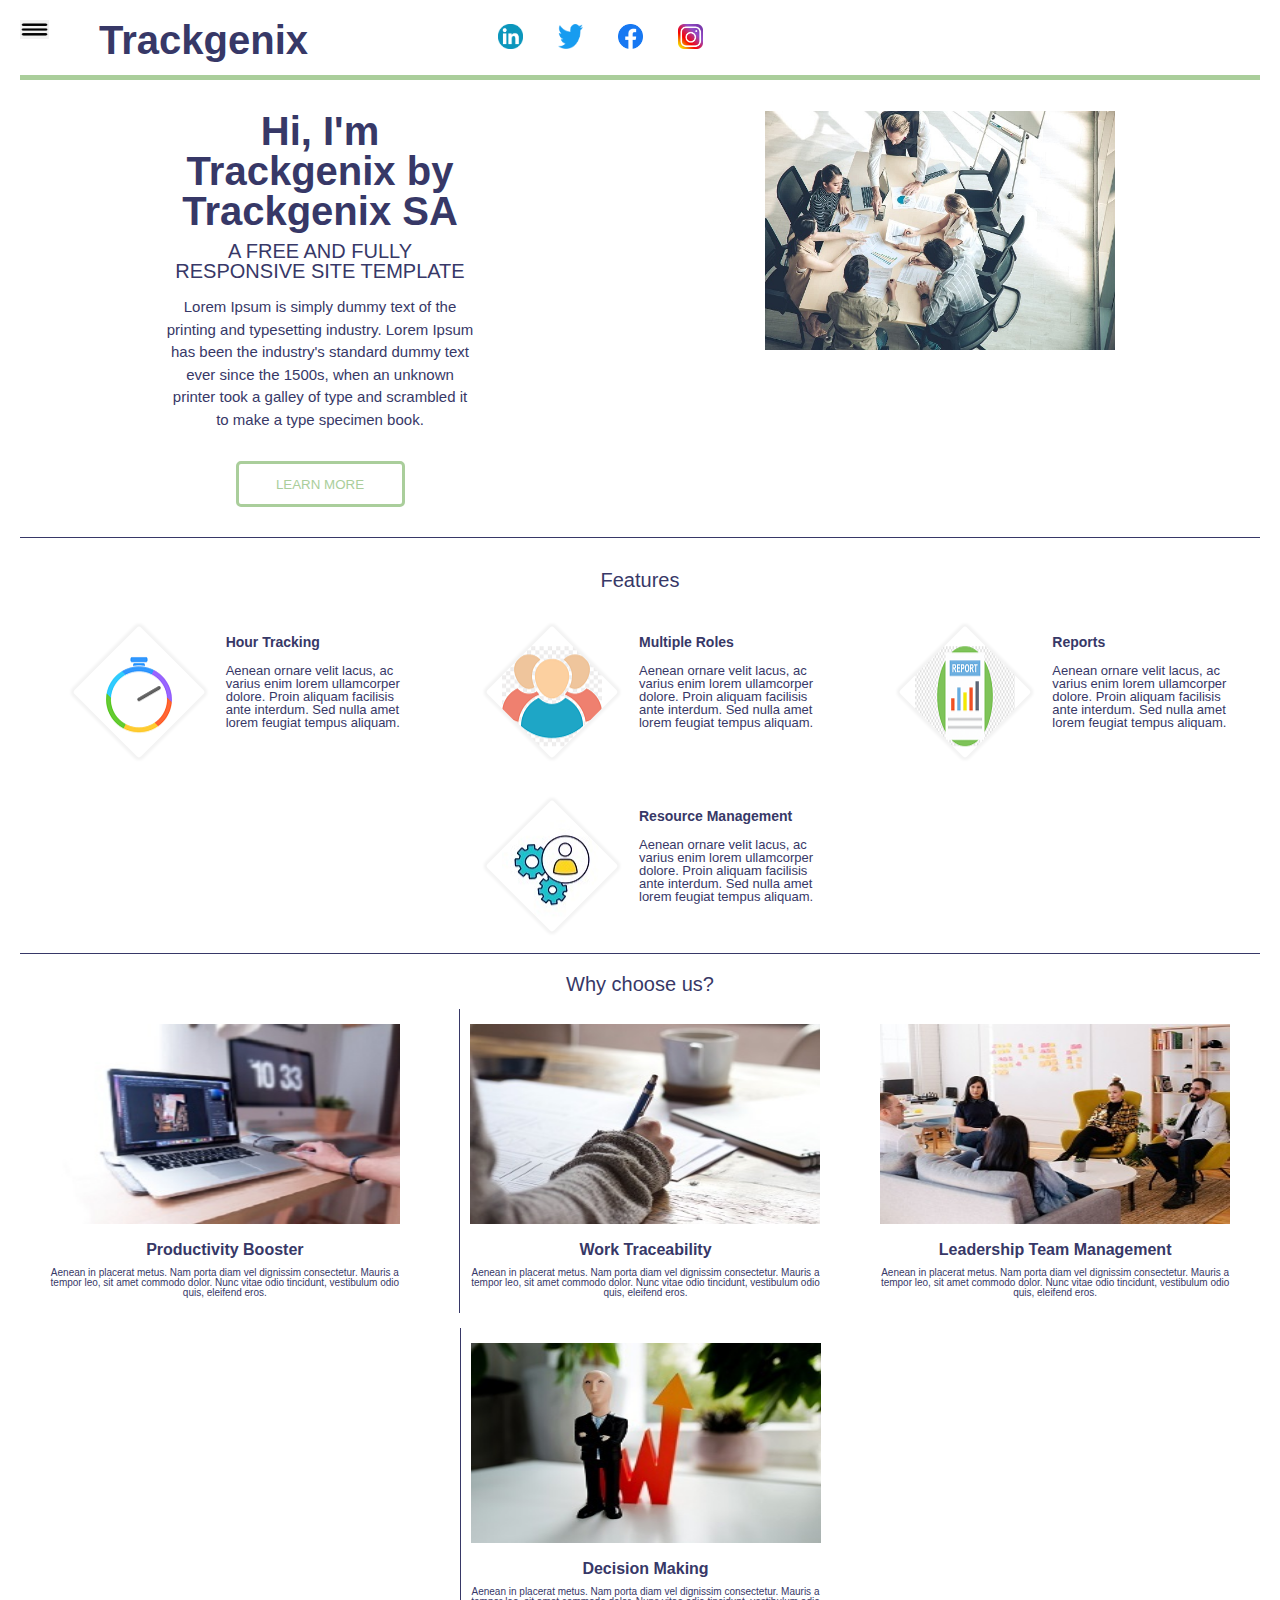
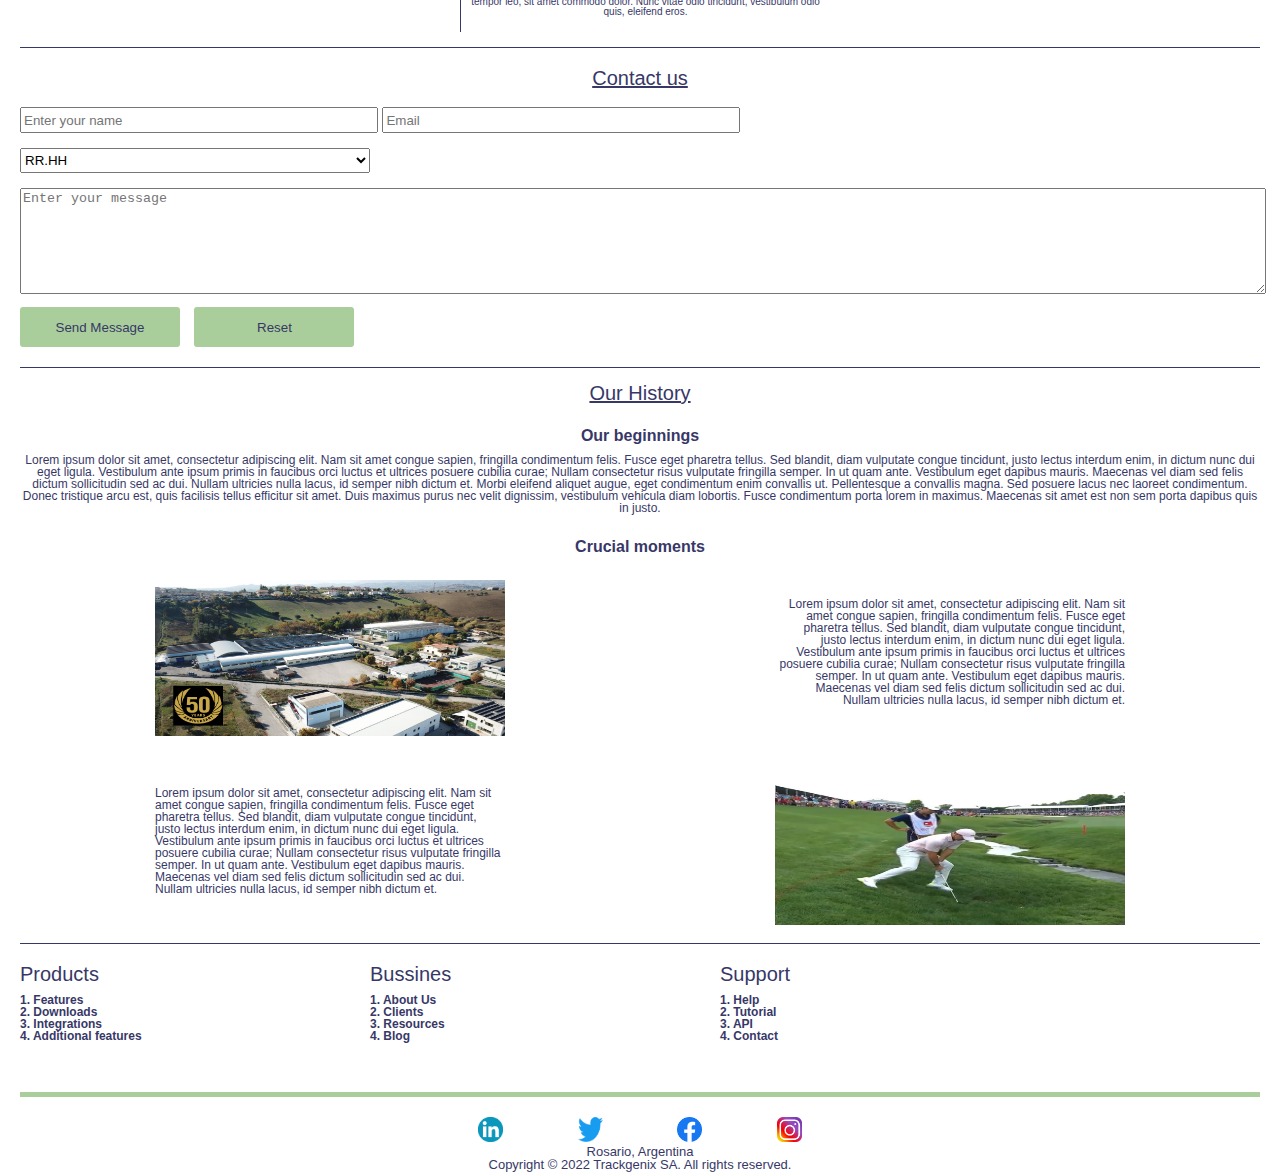
<file: Semana-07/views/index.html>
<!DOCTYPE html>
<html lang="en">
<head>
    <meta charset="UTF-8">
    <meta http-equiv="X-UA-Compatible" content="IE=edge">
    <meta name="viewport" content="width=device-width, initial-scale=1.0">
    <title>Trackgenix</title>
    <link rel="stylesheet" href="/Semana-07/styles/reset.css">
    <link rel="stylesheet" href="https://fonts.google.com/specimen/Roboto">
    <link rel="stylesheet" href="/Semana-07/styles/styles.css">
    <link rel="stylesheet" href="/Semana-07/styles/sidebar.css">
    <link rel="stylesheet" href="/Semana-07/styles/header.css">
    <link rel="stylesheet" href="/Semana-07/styles/landing.css">
    <link rel="stylesheet" href="/Semana-07/styles/footer.css">
</head>
<body>
    <nav>
        <h3>Menu</h3>
        <ul>
            <li><a href="#">Home</a></li>
            <li><a href="sign-up.html">SignUp</a></li>
            <li><a href="login.html">Login</a></li>
        </ul>
        <h3>Get in touch</h3>
        <p>
            Lorem Ipsum is simply dummy text of the printing and typesetting industry. Lorem Ipsum has been the 
            industry's standard dummy text ever since the 1500s, when an unknown printer took a galley of type 
            and scrambled it to make a type specimen book.
        </p>
        <address>
            <div>
                <img src="/Semana-07/assets/images/email-logo.png" alt="email logo" width="18" height="18">
                <img src="/Semana-07/assets/images/phone-logo1.jpg" alt="phone logo" width="30" height="30">
                <img src="/Semana-07/assets/images/location-logo.png" alt="location logo" width="25" height="25">
            </div>
            <div>
                <a href="#">informacion@gmail.com</a>
                <a href="#">(0341) 123-4567</a>
                <a href="#"> Mendoza 1234, Rosario, Argentina</a>
            </div>
        </address>
    </nav>
    <header>
        <div class="title">
            <div><img src="/Semana-07/assets/images/menu-button.png" alt="menu button" width="29" height="19"></div>
            <div><h1>Trackgenix</h1></div>
        </div>
        <div class="logo-container">
            <a href="#"><img src="/Semana-07/assets/images/linkedin-log.png" alt="Linkedin logo" width="25" height="25"></a>
            <a href="#"><img src="/Semana-07/assets/images/Twitter-logo.png" alt="Twitter logo" width="25" height="25"></a>
            <a href="#"><img src="/Semana-07/assets/images/facebook-logo-3-1.png" alt="Facebook logo" width="25" height="25"></a>
            <a href="#"><img src="/Semana-07/assets/images/instagram-logo.png" alt="Instagram logo" width="25" height="25"></a>
        </div>
    </header>
    <main>
        <section class="description">
                <div><img src="/Semana-07/assets/images/imagen.jpg" alt="Bussines image"></div>
                <div class="text">
                    <h2>Hi, I'm Trackgenix by Trackgenix SA</h2>
                    <h4>A FREE AND FULLY RESPONSIVE SITE TEMPLATE</h4>
                    <p>
                        Lorem Ipsum is simply dummy text of the printing and typesetting industry. 
                        Lorem Ipsum has been the industry's standard dummy text ever since the 1500s, 
                        when an unknown printer took a galley of type and scrambled it to make a type specimen book.
                    </p>
                    <button>
                        LEARN MORE
                    </button>
                </div>
        </section>
        <section class="app-features">
            <div><h4>Features</h4></div>
            <div class="features-container">
                <div class="feature-box">
                    <div class="image-container">
                        <img src="/Semana-07/assets/images/reloj1.png" alt="hour tracking image">
                    </div>
                    <div>
                        <h5>Hour Tracking</h5>
                    </div>
                    <div>
                        <p>
                            Aenean ornare velit lacus, ac varius enim lorem ullamcorper dolore. 
                            Proin aliquam facilisis ante interdum. Sed nulla amet lorem feugiat tempus aliquam.
                        </p>
                    </div>
                </div>
                <div class="feature-box">
                    <div class="image-container">
                        <img src="/Semana-07/assets/images/roles1.png" alt="roles image">
                    </div>
                    <div>
                        <h5>Multiple Roles</h5>
                    </div>
                    <div>
                        <p>
                            Aenean ornare velit lacus, ac varius enim lorem ullamcorper dolore. 
                            Proin aliquam facilisis ante interdum. Sed nulla amet lorem feugiat tempus aliquam.
                        </p>
                    </div>
                </div>
                <div class="feature-box">
                    <div class="image-container">
                        <img src="/Semana-07/assets/images/reports1.png" alt="reports image">
                    </div>
                    <div>
                        <h5>Reports</h5>
                    </div>
                    <div>
                        <p>
                            Aenean ornare velit lacus, ac varius enim lorem ullamcorper dolore. 
                            Proin aliquam facilisis ante interdum. Sed nulla amet lorem feugiat tempus aliquam.
                        </p>
                    </div>
                </div>
                <div class="feature-box">
                    <div class="image-container">
                        <img src="/Semana-07/assets/images/gestion de recursos1.jpg" alt="resource management image">
                    </div>
                    <div>
                        <h5>Resource Management</h5>
                    </div>
                    <div>
                        <p>
                            Aenean ornare velit lacus, ac varius enim lorem ullamcorper dolore. 
                            Proin aliquam facilisis ante interdum. Sed nulla amet lorem feugiat tempus aliquam.
                        </p>
                    </div>
                </div>
            </div>
        </section>
        <section class="choose-us">
            <h4>Why choose us?</h4>
            <div class="reasons">
                <div class="reason-container">
                    <img src="/Semana-07/assets/images/productivity-booster1.jpg" alt="productivity image" width="250" height="170">
                    <h5>Productivity Booster</h5>
                    <p>
                        Aenean in placerat metus. Nam porta diam vel dignissim consectetur. 
                        Mauris a tempor leo, sit amet commodo dolor. Nunc vitae odio tincidunt, 
                        vestibulum odio quis, eleifend eros.
                    </p>
                </div>
                <div class="reason-container">
                    <img src="/Semana-07/assets/images/work-traceability1.jpg" alt="work traceability image" width="250" height="170">
                    <h5>Work Traceability</h5>
                    <p>
                        Aenean in placerat metus. Nam porta diam vel dignissim consectetur. 
                        Mauris a tempor leo, sit amet commodo dolor. Nunc vitae odio tincidunt, 
                        vestibulum odio quis, eleifend eros.
                    </p>
                </div>
                <div class="reason-container">
                    <img src="/Semana-07/assets/images/leadership-team-management1.jpg" alt="team management image" width="250" height="170">
                    <h5>Leadership Team Management</h5>
                    <p>
                        Aenean in placerat metus. Nam porta diam vel dignissim consectetur. 
                        Mauris a tempor leo, sit amet commodo dolor. Nunc vitae odio tincidunt, 
                        vestibulum odio quis, eleifend eros.
                    </p>
                </div>
                <div class="reason-container">
                    <img src="/Semana-07/assets/images/decision-making1.jpg" alt="decision making image" width="250" height="170">
                    <h5>Decision Making</h5>
                    <p>
                        Aenean in placerat metus. Nam porta diam vel dignissim consectetur. 
                        Mauris a tempor leo, sit amet commodo dolor. Nunc vitae odio tincidunt, 
                        vestibulum odio quis, eleifend eros.
                    </p>
                </div>
            </div>
        </section>
        <section class="contact-form">
            <h4>Contact us</h4>
            <form>
                <div>
                    <input type="text" name="Name" placeholder="Enter your name">
                    <input type="email" name="email" placeholder="Email">
                </div>
                <div>
                    <select name="Contact area">
                        <option value="RR.HH">RR.HH</option>
                        <option value="I.T">I.T</option>
                        <option value="Sales">Sales</option>
                    </select>
                </div>
                <div> 
                    <textarea name="Message" placeholder="Enter your message"></textarea>
                </div>    
                <button>
                    Send Message
                </button>
                <button>
                    Reset
                </button>
            </form> 
        </section>
        <section class="our-history">
            <h4>Our History</h4>
            <div class="begining">
                <div>
                    <h5>Our beginnings</h5>
                </div>
                <div>
                    <p>
                        Lorem ipsum dolor sit amet, consectetur adipiscing elit. Nam sit amet congue sapien, 
                        fringilla condimentum felis. Fusce eget pharetra tellus. Sed blandit, diam vulputate 
                        congue tincidunt, justo lectus interdum enim, in dictum nunc dui eget ligula. Vestibulum 
                        ante ipsum primis in faucibus orci luctus et ultrices posuere cubilia curae; Nullam consectetur 
                        risus vulputate fringilla semper. In ut quam ante. Vestibulum eget dapibus mauris. Maecenas 
                        vel diam sed felis dictum sollicitudin sed ac dui. Nullam ultricies nulla lacus, id semper nibh 
                        dictum et.
                        Morbi eleifend aliquet augue, eget condimentum enim convallis ut. Pellentesque a convallis magna. 
                        Sed posuere lacus nec laoreet condimentum. Donec tristique arcu est, quis facilisis tellus efficitur 
                        sit amet. Duis maximus purus nec velit dignissim, vestibulum vehicula diam lobortis. Fusce condimentum 
                        porta lorem in maximus. Maecenas sit amet est non sem porta dapibus quis in justo.
                    </p>
                </div>
            </div>
            <h5>Crucial moments</h5>
            <div class="moments">
                <div>
                    <img src="/Semana-07/assets/images/crucial-moments1.jpg" alt="crucial moments" width="200" height="120">
                </div>
                <div>    
                    <p>
                        Lorem ipsum dolor sit amet, consectetur adipiscing elit. Nam sit amet congue sapien, 
                        fringilla condimentum felis. Fusce eget pharetra tellus. Sed blandit, diam vulputate 
                        congue tincidunt, justo lectus interdum enim, in dictum nunc dui eget ligula. Vestibulum 
                        ante ipsum primis in faucibus orci luctus et ultrices posuere cubilia curae; Nullam consectetur 
                        risus vulputate fringilla semper. In ut quam ante. Vestibulum eget dapibus mauris. Maecenas 
                        vel diam sed felis dictum sollicitudin sed ac dui. Nullam ultricies nulla lacus, id semper nibh 
                        dictum et.
                    </p>
                </div>
            </div>
            <div class="crucial-moments">
                <div>
                    <img src="/Semana-07/assets/images/crucial-moments2.jpg" alt="crucial moments image2" width="200" height="120">
                </div>
                <div>
                    <p>
                        Lorem ipsum dolor sit amet, consectetur adipiscing elit. Nam sit amet congue sapien, 
                        fringilla condimentum felis. Fusce eget pharetra tellus. Sed blandit, diam vulputate 
                        congue tincidunt, justo lectus interdum enim, in dictum nunc dui eget ligula. Vestibulum 
                        ante ipsum primis in faucibus orci luctus et ultrices posuere cubilia curae; Nullam consectetur 
                        risus vulputate fringilla semper. In ut quam ante. Vestibulum eget dapibus mauris. Maecenas 
                        vel diam sed felis dictum sollicitudin sed ac dui. Nullam ultricies nulla lacus, id semper nibh 
                        dictum et.
                    </p>
                </div>
            </div>
        </section>
        <section class="lists ">
            <div>
                <h4>Products</h4>
                <ol>
                    <li><a href="#">1. Features</a></li>
                    <li><a href="#">2. Downloads</a></li>
                    <li><a href="#">3. Integrations</a></li>
                    <li><a href="#">4. Additional features</a></li>
                </ol>
            </div>
            <div>
                <h4>Bussines</h4>
                <ol>
                    <li><a href="#">1. About Us</a></li>
                    <li><a href="#">2. Clients</a></li>
                    <li><a href="#">3. Resources</a></li>
                    <li><a href="#">4. Blog</a></li>
                </ol>
            </div>
            <div>
                <h4>Support</h4>
                <ol>
                    <li><a href="#">1. Help</a></li>
                    <li><a href="#">2. Tutorial</a></li>
                    <li><a href="#">3. API</a></li>
                    <li><a href="#">4. Contact</a></li>
                </ol>
            </div>
        </section>
    </main>
    <footer>
        <div class=" social-media">
            <a href="#"><img src="/Semana-07/assets/images/linkedin-log.png" alt="Linkedin logo" width="25" height="25"></a>
            <a href="#"><img src="/Semana-07/assets/images/Twitter-logo.png" alt="Twitter logo" width="25" height="25"></a>
            <a href="#"><img src="/Semana-07/assets/images/facebook-logo-3-1.png" alt="Facebook logo" width="25" height="25"></a>
            <a href="#"><img src="/Semana-07/assets/images/instagram-logo.png" alt="Instagram logo" width="25" height="25"></a>
        </div>
        <div class="city">
            <p>Rosario, Argentina</p>
        </div>
        <div class="copyright">
            <p>Copyright © 2022 Trackgenix SA. All rights reserved.</p>
        </div>
    </footer>
</body>
</html>
</file>
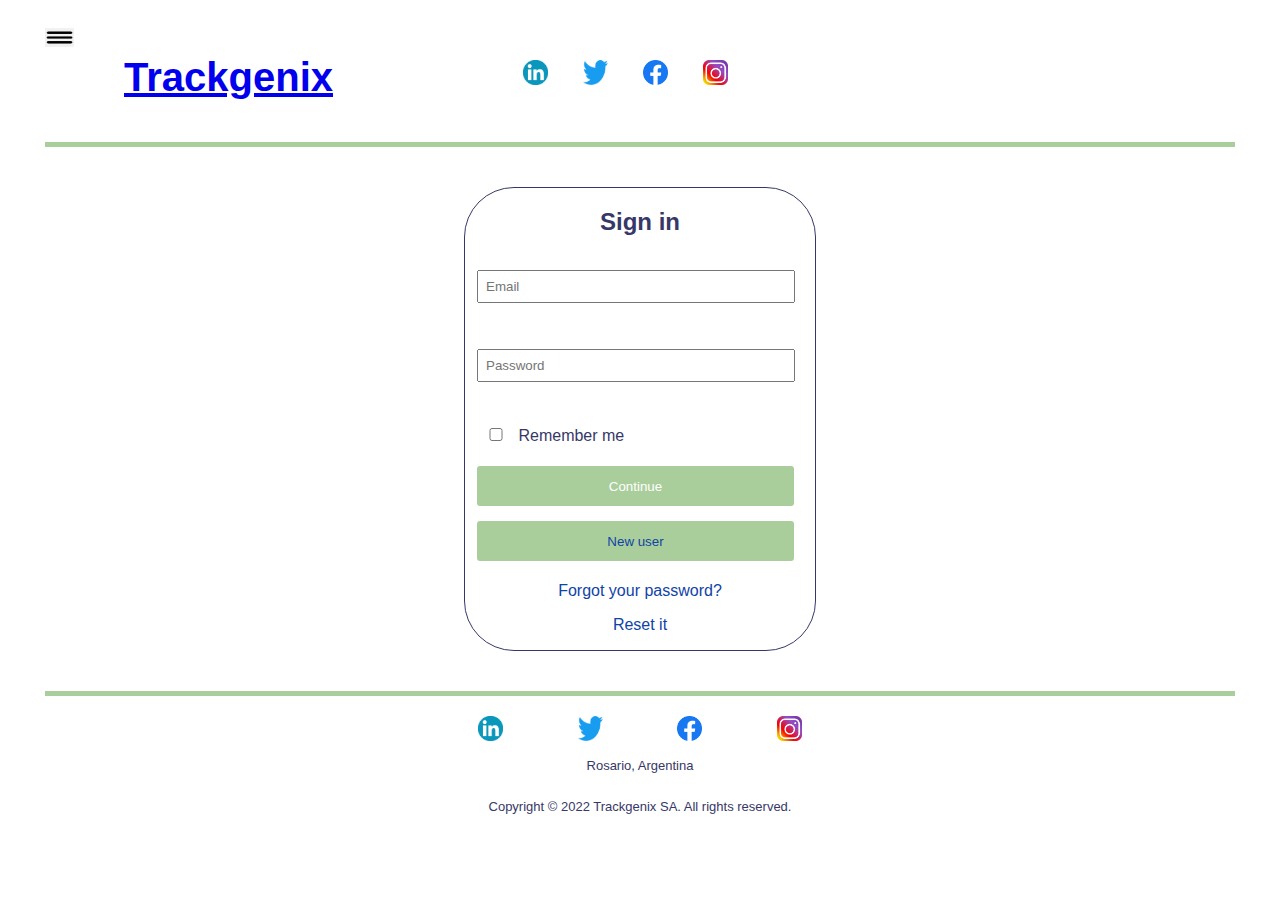
<file: Semana-06/views/login.html>
<!DOCTYPE html>
<html lang="en">
<head>
    <meta charset="UTF-8">
    <meta http-equiv="X-UA-Compatible" content="IE=edge">
    <meta name="viewport" content="width=device-width, initial-scale=1.0">
    <link rel="stylesheet" href="/Semana-06/styles/header.css">
    <link rel="stylesheet" href="/Semana-06/styles/footer.css">
    <link rel="stylesheet" href="/Semana-06/styles/login.css">
    <title>Login</title>
</head>
<body>
    <header>
        <div class="title">
            <div><img src="/Semana-06/assets/images/menu-button.png" alt="menu button" width="29" height="19"></div>
            <div>
                <a href="index.html"><h1>Trackgenix</h1></a>
            </div>
        </div>
        <div class="logo-container">
            <a href="#"><img src="/Semana-06/assets/images/linkedin-log.png" alt="Linkedin logo" width="25" height="25"></a>
            <a href="#"><img src="/Semana-06/assets/images/Twitter-logo.png" alt="Twitter logo" width="25" height="25"></a>
            <a href="#"><img src="/Semana-06/assets/images/facebook-logo-3-1.png" alt="Facebook logo" width="25" height="25"></a>
            <a href="#"><img src="/Semana-06/assets/images/instagram-logo.png" alt="Instagram logo" width="25" height="25"></a>
        </div>
    </header>
    <main>
        <section class="sign-up">
            <h2>Sign in</h2>
            <form novalidate>
                <div>
                    <input type="email" id="email" name="email" placeholder="Email">
                    <div id="errorText"><p class="msg"></p></div>
                </div>
                <div>
                    <input type="password" id="password" name="password" placeholder="Password">
                    <div id="errorText2"><p class="msg"></p></div>
                </div>
                <div class="checkbox">
                    <input type="checkbox" name="remember"> 
                    Remember me
                </div>
                <button id="continue">
                    Continue
                </button> 
                <button>
                    <a href="sign-up.html">New user</a>
                </button>
            </form>
            <a href="#">
                <p>Forgot your password?</p>
            </a>
            <a href="#">
                <p>Reset it</p>
            </a>
        </section>
    </main>
    <footer>
        <div class=" social-media">
            <a href="#"><img src="/Semana-06/assets/images/linkedin-log.png" alt="Linkedin logo" width="25" height="25"></a>
            <a href="#"><img src="/Semana-06/assets/images/Twitter-logo.png" alt="Twitter logo" width="25" height="25"></a>
            <a href="#"><img src="/Semana-06/assets/images/facebook-logo-3-1.png" alt="Facebook logo" width="25" height="25"></a>
            <a href="#"><img src="/Semana-06/assets/images/instagram-logo.png" alt="Instagram logo" width="25" height="25"></a>
        </div>
        <div class="city">
            <p>Rosario, Argentina</p>
        </div>
        <div class="copyright">
            <p>Copyright © 2022 Trackgenix SA. All rights reserved.</p>
        </div>
    </footer>
    <script src="/Semana-06/javascript/login.js"></script>
</body>
</html>
</file>
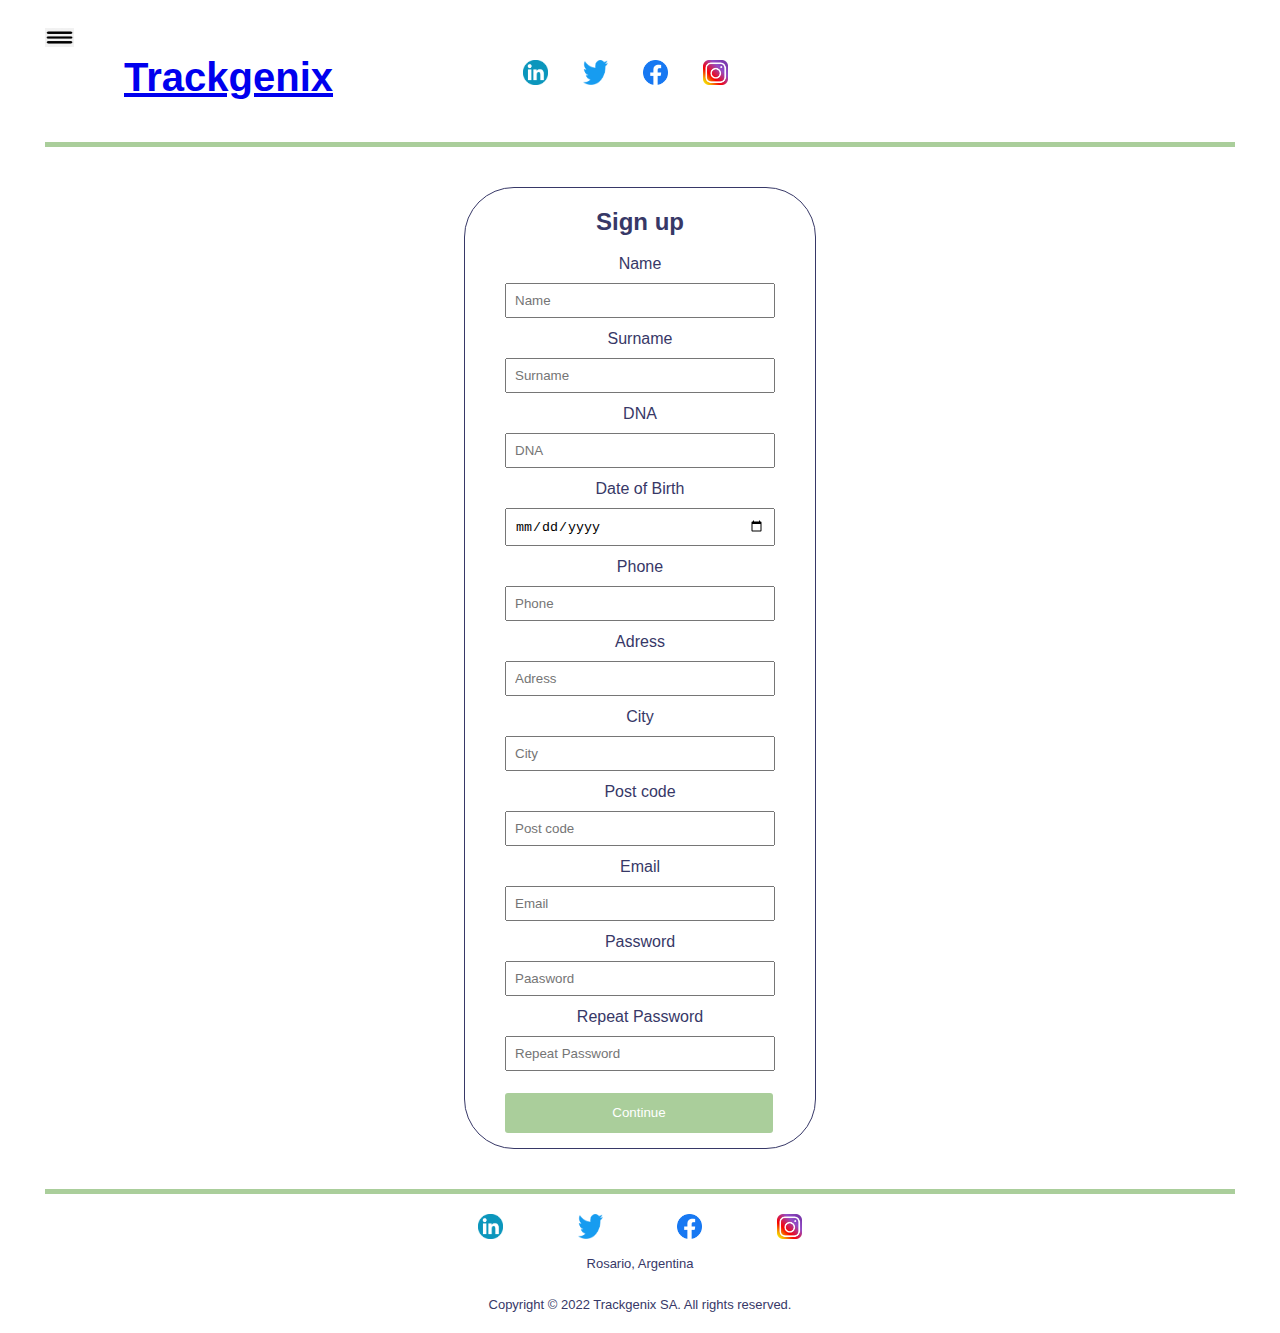
<file: Semana-06/views/sign-up.html>
<!DOCTYPE html>
<html lang="en">
<head>
    <meta charset="UTF-8">
    <meta http-equiv="X-UA-Compatible" content="IE=edge">
    <meta name="viewport" content="width=device-width, initial-scale=1.0">
    <link rel="stylesheet" href="/Semana-06/styles/header.css">
    <link rel="stylesheet" href="/Semana-06/styles/sign-up.css">
    <link rel="stylesheet" href="/Semana-06/styles/footer.css">
    <script src="/Semana-06/javascript/sign-up.js"></script>
    <title>Employee Signup</title>
</head>
<body>
    <header>
        <div class="title">
            <div><img src="/Semana-06/assets/images/menu-button.png" alt="menu button" width="29" height="19"></div>
            <div>
                <a href="index.html"><h1>Trackgenix</h1></a>
            </div>
        </div>
        <div class="logo-container">
            <a href="#"><img src="/Semana-06/assets/images/linkedin-log.png" alt="Linkedin logo" width="25" height="25"></a>
            <a href="#"><img src="/Semana-06/assets/images/Twitter-logo.png" alt="Twitter logo" width="25" height="25"></a>
            <a href="#"><img src="/Semana-06/assets/images/facebook-logo-3-1.png" alt="Facebook logo" width="25" height="25"></a>
            <a href="#"><img src="/Semana-06/assets/images/instagram-logo.png" alt="Instagram logo" width="25" height="25"></a>
        </div>
    </header>
    <main>
        <section class="sign-up">
            <h2>Sign up</h2>
            <form>
                <div class="registration">
                    <label for="name" class="reg-label">Name</label>
                    <div class="reg-input">
                        <input type="text" id="firstName" name="firstName" placeholder="Name">
                        <div id="errorText"><p></p></div>
                    </div>   
                </div>
                <div class="registration">
                    <label for="surname" class="reg-label">Surname</label>
                    <div class="reg-input">
                        <input type="text" id="surname" name="surname" placeholder="Surname">
                        <div id="errorText2"><p></p></div>
                    </div>
                </div>
                <div class="registration">
                    <label for="dna" class="reg-label">DNA</label>
                    <div class="reg-input">
                        <input type="number" id="dna" name="dna" placeholder="DNA">
                        <div id="errorText3"><p></p></div>
                    </div>
                </div>
                <div class="registration">
                    <label for="date-birth" class="reg-label">Date of Birth</label>
                    <div class="reg-input">
                        <input type="date" id="dateBirth" name="date-birth" placeholder="Date of Birth">
                        <div id="errorText4"><p></p></div>
                    </div>
                </div>
                <div class="registration">
                    <label for="phone" class="reg-label">Phone</label>
                    <div class="reg-input">
                        <input type="number" id="phone" name="phone" placeholder="Phone">
                        <div id="errorText5"><p></p></div>
                    </div>
                </div>
                <div class="registration">
                    <label for="adress" class="reg-label">Adress</label>
                    <div class="reg-input">
                        <input type="adress" id="adress" name="adress" placeholder="Adress">
                        <div id="errorText6"><p></p></div>
                    </div>
                </div>
                <div class="registration">
                    <label for="city" class="reg-label">City</label>
                    <div class="reg-input">
                        <input type="text" id="city" name="city" placeholder="City">
                        <div id="errorText7"><p></p></div>
                    </div>
                </div>
                <div class="registration">
                    <label for="post-code" class="reg-label">Post code</label>
                    <div class="reg-input">
                        <input type="number" id="postCode" name="postCode" placeholder="Post code">
                        <div id="errorText8"><p></p></div>
                    </div>
                </div>
                <div class="registration">
                    <label for="email" class="reg-label">Email</label>
                    <div class="reg-input">
                        <input type="email" id="email" name="email" placeholder="Email">
                        <div id="errorText9"><p></p></div>
                    </div>
                </div>
                <div class="registration">
                    <label for="password" class="reg-label">Password</label>
                    <div class="reg-input">
                        <input type="password" id="password" name="password" placeholder="Paasword">
                        <div id="errorText10"><p></p></div>
                    </div>
                </div>
                <div class="registration">
                    <label for="repeat-password" id="repPass" class="reg-label">Repeat Password</label>
                    <div class="reg-input">
                        <input type="password" name="repeatPassword" placeholder="Repeat Password">
                        <div id="errorText11"><p></p></div>
                    </div>
                </div>
                <button id="continue">
                    Continue
                </button>
            </form>
        </section>
    </main>
    <footer>
        <div class=" social-media">
            <a href="#"><img src="/Semana-06/assets/images/linkedin-log.png" alt="Linkedin logo" width="25" height="25"></a>
            <a href="#"><img src="/Semana-06/assets/images/Twitter-logo.png" alt="Twitter logo" width="25" height="25"></a>
            <a href="#"><img src="/Semana-06/assets/images/facebook-logo-3-1.png" alt="Facebook logo" width="25" height="25"></a>
            <a href="#"><img src="/Semana-06/assets/images/instagram-logo.png" alt="Instagram logo" width="25" height="25"></a>
        </div>
        <div class="city">
            <p>Rosario, Argentina</p>
        </div>
        <div class="copyright">
            <p>Copyright © 2022 Trackgenix SA. All rights reserved.</p>
        </div>
    </footer>  
</body>
</html>
</file>
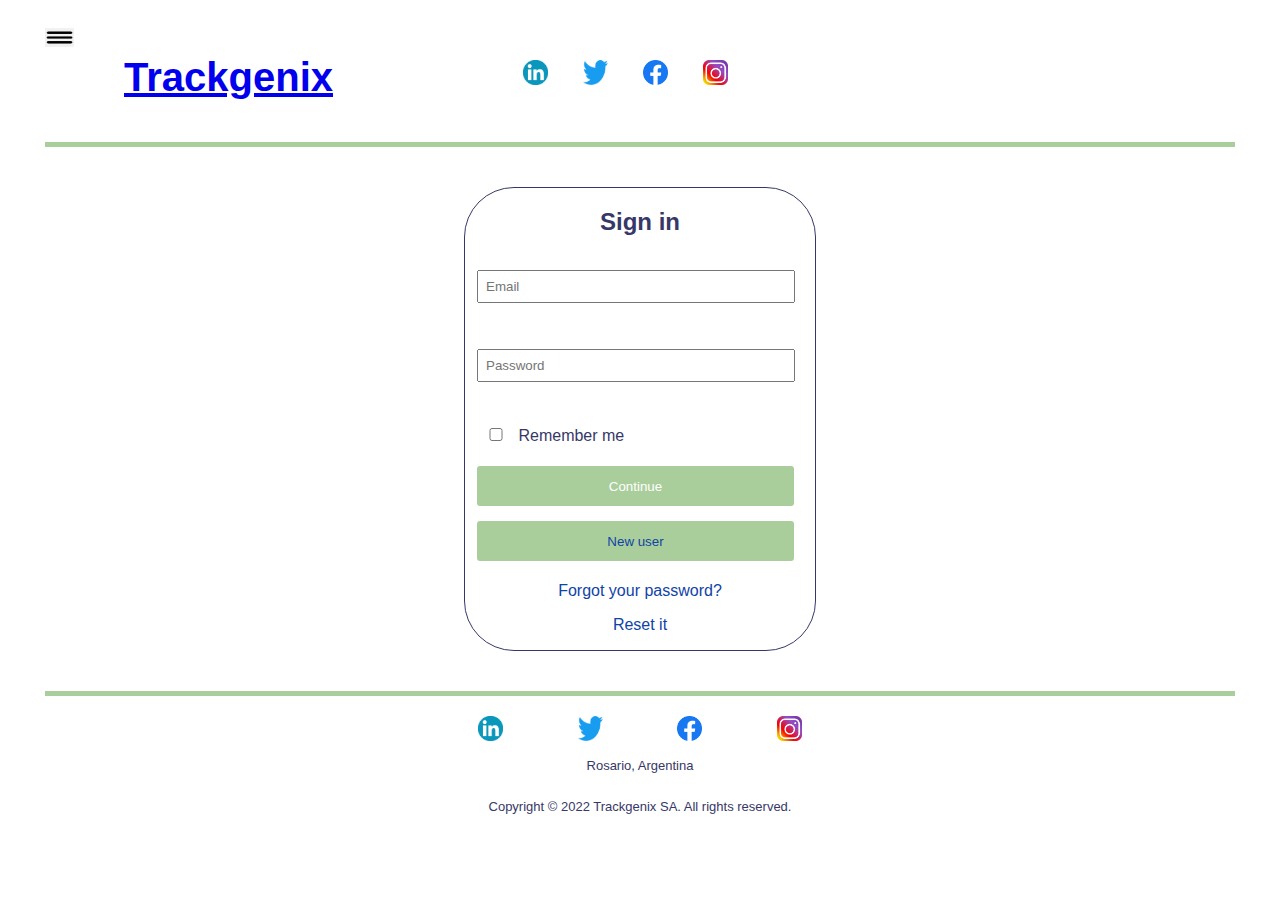
<file: Semana-07/views/login.html>
<!DOCTYPE html>
<html lang="en">
<head>
    <meta charset="UTF-8">
    <meta http-equiv="X-UA-Compatible" content="IE=edge">
    <meta name="viewport" content="width=device-width, initial-scale=1.0">
    <link rel="stylesheet" href="/Semana-07/styles/header.css">
    <link rel="stylesheet" href="/Semana-07/styles/footer.css">
    <link rel="stylesheet" href="/Semana-07/styles/login.css">
    <title>Login</title>
</head>
<body>
    <header>
        <div class="title">
            <div><img src="/Semana-07/assets/images/menu-button.png" alt="menu button" width="29" height="19"></div>
            <div>
                <a href="index.html"><h1>Trackgenix</h1></a>
            </div>
        </div>
        <div class="logo-container">
            <a href="#"><img src="/Semana-07/assets/images/linkedin-log.png" alt="Linkedin logo" width="25" height="25"></a>
            <a href="#"><img src="/Semana-07/assets/images/Twitter-logo.png" alt="Twitter logo" width="25" height="25"></a>
            <a href="#"><img src="/Semana-07/assets/images/facebook-logo-3-1.png" alt="Facebook logo" width="25" height="25"></a>
            <a href="#"><img src="/Semana-07/assets/images/instagram-logo.png" alt="Instagram logo" width="25" height="25"></a>
        </div>
    </header>
    <main>
        <section class="sign-up">
            <h2>Sign in</h2>
            <form novalidate>
                <div>
                    <input type="email" id="email" name="email" placeholder="Email">
                    <div id="errorText"><p class="msg"></p></div>
                </div>
                <div>
                    <input type="password" id="password" name="password" placeholder="Password">
                    <div id="errorText2"><p class="msg"></p></div>
                </div>
                <div class="checkbox">
                    <input type="checkbox" name="remember"> 
                    Remember me
                </div>
                <button id="continue">
                    Continue
                </button> 
                <button>
                    <a href="sign-up.html">New user</a>
                </button>
            </form>
            <a href="#">
                <p>Forgot your password?</p>
            </a>
            <a href="#">
                <p>Reset it</p>
            </a>
        </section>
    </main>
    <footer>
        <div class=" social-media">
            <a href="#"><img src="/Semana-07/assets/images/linkedin-log.png" alt="Linkedin logo" width="25" height="25"></a>
            <a href="#"><img src="/Semana-07/assets/images/Twitter-logo.png" alt="Twitter logo" width="25" height="25"></a>
            <a href="#"><img src="/Semana-07/assets/images/facebook-logo-3-1.png" alt="Facebook logo" width="25" height="25"></a>
            <a href="#"><img src="/Semana-07/assets/images/instagram-logo.png" alt="Instagram logo" width="25" height="25"></a>
        </div>
        <div class="city">
            <p>Rosario, Argentina</p>
        </div>
        <div class="copyright">
            <p>Copyright © 2022 Trackgenix SA. All rights reserved.</p>
        </div>
    </footer>
    <script src="/Semana-07/javascript/login.js"></script>
</body>
</html>
</file>
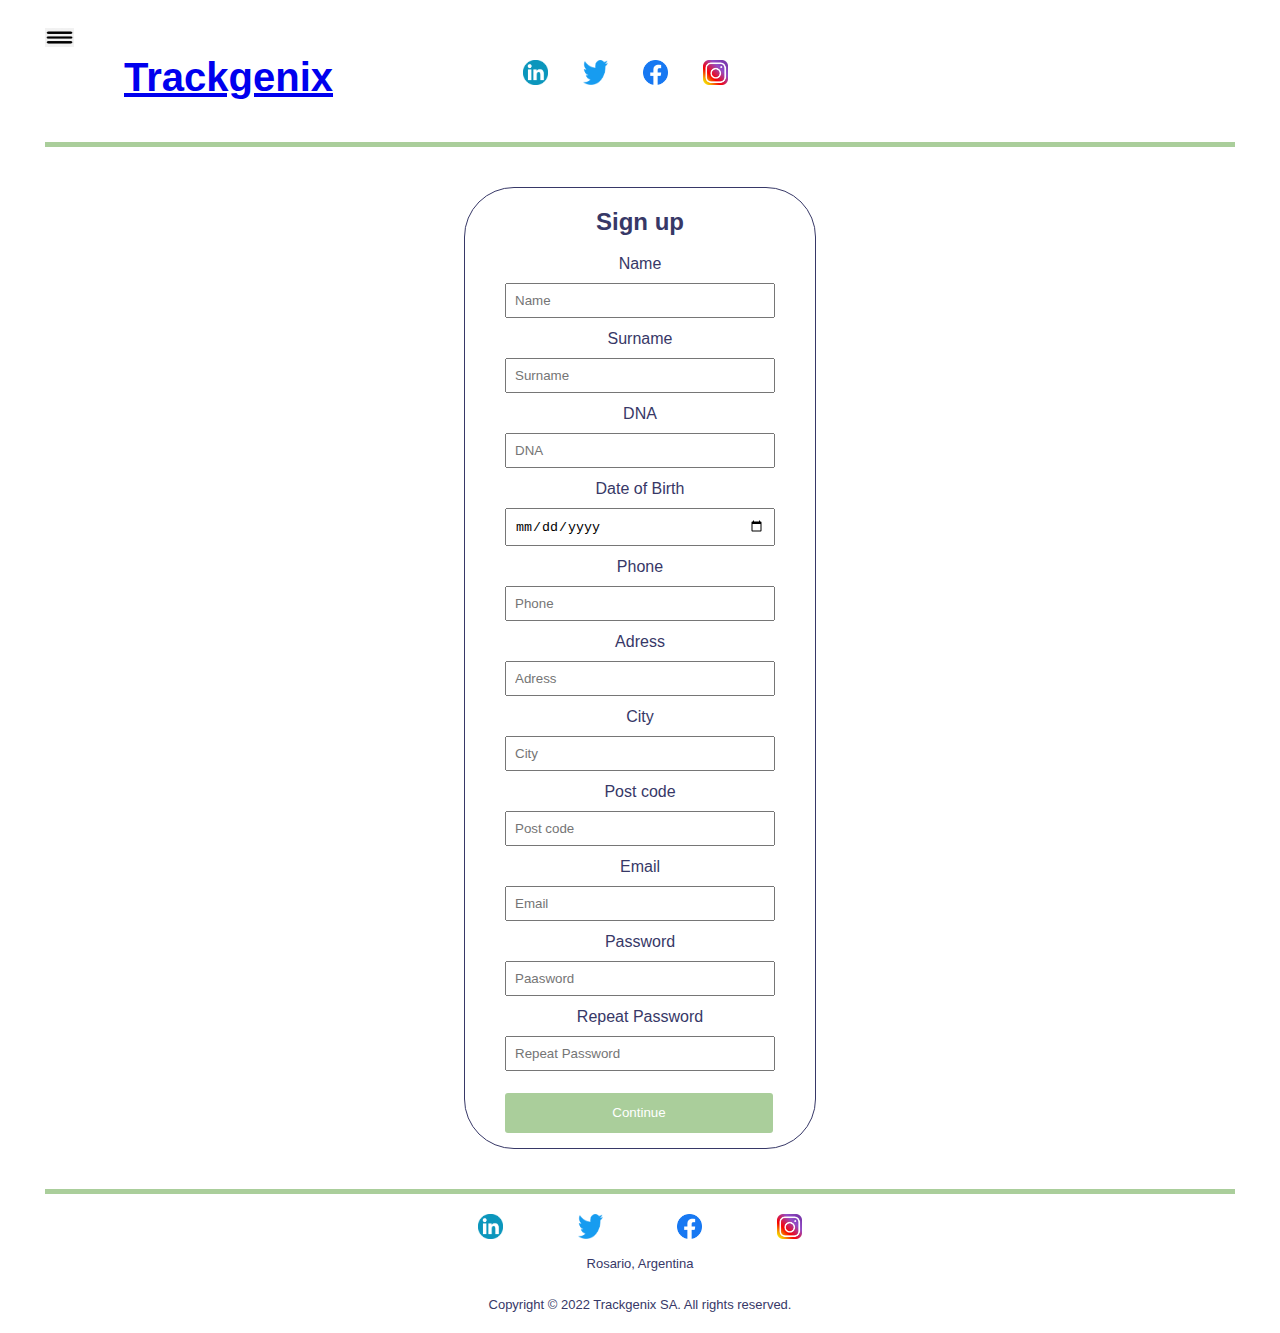
<file: Semana-07/views/sign-up.html>
<!DOCTYPE html>
<html lang="en">
<head>
    <meta charset="UTF-8">
    <meta http-equiv="X-UA-Compatible" content="IE=edge">
    <meta name="viewport" content="width=device-width, initial-scale=1.0">
    <link rel="stylesheet" href="/Semana-07/styles/header.css">
    <link rel="stylesheet" href="/Semana-07/styles/sign-up.css">
    <link rel="stylesheet" href="/Semana-07/styles/footer.css">
    <title>Employee Signup</title>
</head>
<body>
    <header>
        <div class="title">
            <div><img src="/Semana-07/assets/images/menu-button.png" alt="menu button" width="29" height="19"></div>
            <div>
                <a href="index.html"><h1>Trackgenix</h1></a>
            </div>
        </div>
        <div class="logo-container">
            <a href="#"><img src="/Semana-07/assets/images/linkedin-log.png" alt="Linkedin logo" width="25" height="25"></a>
            <a href="#"><img src="/Semana-07/assets/images/Twitter-logo.png" alt="Twitter logo" width="25" height="25"></a>
            <a href="#"><img src="/Semana-07/assets/images/facebook-logo-3-1.png" alt="Facebook logo" width="25" height="25"></a>
            <a href="#"><img src="/Semana-07/assets/images/instagram-logo.png" alt="Instagram logo" width="25" height="25"></a>
        </div>
    </header>
    <main>
        <section class="sign-up">
            <h2>Sign up</h2>
            <form>
                <div class="registration">
                    <label for="name" class="reg-label">Name</label>
                    <div class="reg-input">
                        <input type="text" id="firstName" name="firstName" placeholder="Name">
                        <div id="errorText"><p></p></div>
                    </div>   
                </div>
                <div class="registration">
                    <label for="surname" class="reg-label">Surname</label>
                    <div class="reg-input">
                        <input type="text" id="surname" name="surname" placeholder="Surname">
                        <div id="errorText2"><p></p></div>
                    </div>
                </div>
                <div class="registration">
                    <label for="dna" class="reg-label">DNA</label>
                    <div class="reg-input">
                        <input type="number" id="dna" name="dna" placeholder="DNA">
                        <div id="errorText3"><p></p></div>
                    </div>
                </div>
                <div class="registration">
                    <label for="date-birth" class="reg-label">Date of Birth</label>
                    <div class="reg-input">
                        <input type="date" id="dateBirth" name="date-birth" placeholder="Date of Birth">
                        <div id="errorText4"><p></p></div>
                    </div>
                </div>
                <div class="registration">
                    <label for="phone" class="reg-label">Phone</label>
                    <div class="reg-input">
                        <input type="number" id="phone" name="phone" placeholder="Phone">
                        <div id="errorText5"><p></p></div>
                    </div>
                </div>
                <div class="registration">
                    <label for="adress" class="reg-label">Adress</label>
                    <div class="reg-input">
                        <input type="text" id="adress" name="adress" placeholder="Adress">
                        <div id="errorText6"><p></p></div>
                    </div>
                </div>
                <div class="registration">
                    <label for="city" class="reg-label">City</label>
                    <div class="reg-input">
                        <input type="text" id="city" name="city" placeholder="City">
                        <div id="errorText7"><p></p></div>
                    </div>
                </div>
                <div class="registration">
                    <label for="post-code" class="reg-label">Post code</label>
                    <div class="reg-input">
                        <input type="number" id="postCode" name="postCode" placeholder="Post code">
                        <div id="errorText8"><p></p></div>
                    </div>
                </div>
                <div class="registration">
                    <label for="email" class="reg-label">Email</label>
                    <div class="reg-input">
                        <input type="email" id="email" name="email" placeholder="Email">
                        <div id="errorText9"><p></p></div>
                    </div>
                </div>
                <div class="registration">
                    <label for="password" class="reg-label">Password</label>
                    <div class="reg-input">
                        <input type="password" id="password" name="password" placeholder="Paasword">
                        <div id="errorText10"><p></p></div>
                    </div>
                </div>
                <div class="registration">
                    <label for="repeat-password" class="reg-label">Repeat Password</label>
                    <div class="reg-input">
                        <input type="password" id="repPass" name="repeatPassword" placeholder="Repeat Password">
                        <div id="errorText11"><p></p></div>
                    </div>
                </div>
                <button id="continue">
                    Continue
                </button>
            </form>
        </section>
    </main>
    <footer>
        <div class=" social-media">
            <a href="#"><img src="/Semana-07/assets/images/linkedin-log.png" alt="Linkedin logo" width="25" height="25"></a>
            <a href="#"><img src="/Semana-07/assets/images/Twitter-logo.png" alt="Twitter logo" width="25" height="25"></a>
            <a href="#"><img src="/Semana-07/assets/images/facebook-logo-3-1.png" alt="Facebook logo" width="25" height="25"></a>
            <a href="#"><img src="/Semana-07/assets/images/instagram-logo.png" alt="Instagram logo" width="25" height="25"></a>
        </div>
        <div class="city">
            <p>Rosario, Argentina</p>
        </div>
        <div class="copyright">
            <p>Copyright © 2022 Trackgenix SA. All rights reserved.</p>
        </div>
    </footer>
    <script src="/Semana-07/javascript/sign-up.js"></script>  
</body>
</html>
</file>
<file: Semana-04/css/styles.css>
body {
    margin-left: 45px;
    margin-right: 45px;
    font-family: 'Roboto', sans-serif;
    color: #373867;
}

body a {
    text-decoration: none;
    color: #373867;
}

main h4 {
    font-size: 20px;
    margin-bottom: 15px;
    text-align: center;
}

@media (min-width:768px) {
    body {
        margin-left: 20px;
        margin-right: 20px;
    }
}

@media screen and (max-width: 1439px) {
    nav {
        display: none;
    }
}

@media (min-width:1440px) {
    body {
        margin-left: 345px;
    }
    nav {
        left: 0px;
    }
}
</file>
<file: Semana-04/css/aside.css>
nav {
    position: fixed;
    padding-right: 10px;
    width: 22%;
    padding-left: 20px;
    font-family: 'Roboto', sans-serif;
}

nav h3 {  
    padding-top: 15px;  
    padding-bottom: 15px;
    font-size: 35px;
    font-weight: bold;
    color: #373867;
    border-bottom: solid 3px #AACE9B;
    width: fit-content;
}

nav ul {
    padding-bottom: 15px;
    font-size: 16px;
}

nav li{
    padding-bottom: 15px;
    padding-top: 50px;  
    font-size: 13px;
    border-bottom: solid 1px #373867;
}

nav a{
    text-decoration: none;
    color: #373867;
}

nav p{
    padding-top: 15px;
    padding-bottom: 5px;
    font-size: 14px;
    text-align: justify;
    color: #373867;
}

nav address{
    padding-top: 10px;
    font-size: 13px;
    color: #373867;
}

address div:first-child {
    float: left;
    width: 10%;
    height: 20px;
}

address a {
    float: right;
    width: 85%;
    padding: 7px;
}
</file>
<file: Semana-04/css/header.css>
header {
    display: flex;
    flex-wrap: wrap;
    flex-direction: row;
    align-items: center;
    justify-content: start;
    width: 100%;
    padding-top: 20px;
    border-bottom: 5px solid #AACE9B;
}

header .title {
    display: flex;
    padding-bottom: 30px;
}

.title img{
    padding-right: 50px;
}

.title h1 {
    font-size: 40px;
    font-weight: bolder;
}

.logo-container {
    display: flex;
    align-items: center;
    justify-content: space-between;
    margin: auto;
    margin-left: 65px;
    padding-left: 20px;
}

.logo-container a {
    padding-right: 35px;
    margin-bottom: 20px;
}

@media (min-width:768px){
    .logo-container {
        margin-left: 170px;
    }
}

@media (min-width:1440px) {
    .logo-container {
        margin-left: 500px;
    }
}
</file>
<file: Semana-04/css/main.css>
main {
    display: flex;
    flex-direction: column;
}

.description { 
    display: flex;
    flex-wrap: wrap;
    flex-direction: row-reverse;
    justify-content: space-around;
    margin-bottom: 32px;
    margin-top: 16px;
    text-align: center;
    border-bottom: #373867 solid 1px;
}

.description img {
    width: 350px;
    height: 239px;
    margin-top: 15px;
}

.description .text {
    width: 310px;
}

.description h2 {
    margin-top: 15px;
    font-size: 40px;
    font-weight: bolder;
}

.description h4 {
    margin-top: 10px;
    font-size: 20px;    
}

.description p {
    margin-top: 10px;
    line-height: 1.5;
    font-size: 15px;
}

.description button {
    margin-top: 30px;
    margin-bottom: 30px;
    width: 169px;
    height: 46px;
    border: solid 3px #AACE9B;
    border-radius: 5px;
    background-color: white;
    color: #AACE9B;
}

.app-features .features-container {
    display: flex;
    flex-wrap: wrap;
    flex-direction: row;
    align-items: center;
    justify-content: space-around;
    width: 100%;
    margin-bottom: 20px;
    border-bottom: #373867 solid 1px;
}

.app-features h5 {
    margin-top: 20px;
    margin-bottom: 15px;
    padding-top: 10px;
    font-size: 14px;
    font-weight: bold;
}

.app-features .feature-box {
    flex-direction: wrap;
    width: 100%;
    max-width: 350px;
} 

.image-container {
    margin: 40px;
    width: 94px;
    height: 94px;
    overflow: hidden;
    border-radius: 3px;
    transform: rotate(45deg);
    -ms-transform: rotate(45deg);
    -webkit-transform: rotate(45deg);
    position: relative;
    -webkit-box-shadow: 0px 0px 3px 3px rgba(0, 0, 0, .05);
    box-shadow: 0px 0px 3px 3px rgba(0, 0, 0, .05);
    float: left;
}

.image-container img {
    transform: rotate(-45deg);
    -ms-transform: rotate(-45deg);
    -webkit-transform: rotate(-45deg);
    top: -100px;
    left: -100px;
}

.app-features p {
    font-size: 13px;
    width: 100%;
}

.choose-us .reasons {
    display: flex;
    flex-wrap: wrap;
    flex-direction: row;
    justify-content: space-around;
    align-items: center;
    width: 100%;
    margin-bottom: 20px;
    border-bottom: #373867 solid 1px; 
    text-align: center;
}

.reasons .reason-container {
    flex-direction: wrap;
    max-width: 350px;
}

.choose-us img {
    width: 100%;
    max-width: 350px;
    height: 200px;
    margin-top: 15px;
    margin-bottom: 5px;
}

.choose-us h5 {
    padding-top: 10px;
    padding-bottom: 10px;
    text-align: center;
    font-weight: bold;
}

.choose-us p {
    font-size: 10px;
    width: 100%;
    padding-bottom: 15px;
    text-align: center;
}

.contact-form {
    display: flex;
    flex-direction: column;
    width: 100%;
    margin-bottom: 15px;
    border-bottom: 1px solid #373867;
}

.contact-form h4 {
    text-decoration: underline;
    margin-bottom: 9px;
}

.contact-form input {
    width: 100%;
    height: 20px;
    margin-top: 10px;
    max-width: 350px;
}

.contact-form div:nth-child(2) {
    margin-top: 15px;
    margin-bottom: 15px;
}

.contact-form select {
    width: 100%;
    height: 25px;
    max-width: 350px;
}

.contact-form textarea {
    width: 100%;
    height: 100px;
    margin-bottom: 10px;
}

.contact-form button {
    justify-content: space-between;
    margin-bottom: 20px;
    margin-right: 10px;
    width: 49%;
    height: 40px;
    max-width: 160px;
    border: none;
    border-radius: 3px;
    color: #373867;
    background-color: #AACE9B;
    cursor: pointer;
}

.our-history {   
    margin-bottom: 20px;
    width: 100%;
    border-bottom: #373867 1px solid;
}

.our-history .crucial-moments {
    display: flex;
    flex-wrap: wrap;
    flex-direction: row-reverse;
    justify-content: space-around;
    align-items: center;
}

.our-history .moments {
    display: flex;
    flex-wrap: wrap;
    flex-direction: row;
    justify-content: space-around;
    align-items: center;
}

.moments p {
    width: 100%;
    max-width: 350px;
}

.crucial-moments p {
    width: 100%;
    max-width: 350px;
}

.our-history h4 {
    text-decoration: underline;
}

.our-history h5 {
    padding-top: 10px;
    padding-bottom: 10px;
    font-weight: bold;
    text-align: center;
}

.our-history p {
    font-size: 12px;
    padding-bottom: 15px;
    text-align: center;
}

.our-history img {
    width: 350px;
    height: 156px;
    margin-top: 15px;
    margin-bottom: 15px;
}

.beginig p {
    max-width: 900px;
}

.lists {
    display: flex;
    flex-wrap: wrap;
    align-content: space-around;
    justify-content: space-around;
    width: 100%;
    margin-bottom: 20px;
    border-bottom: #AACE9B 5px solid;
}

.lists h4 {
    margin-bottom: 10px;
}

.lists div {
    margin-bottom: 10px;
    width: 350px;
}

.lists ol {
    max-width: 350px;
    padding-left: 50px;
    text-align: center;
    padding-right: 45px;
}

.lists li {
    font-size: 12px;
    font-weight: bolder;
}

@media screen and (min-width: 768px) {
    .reasons .reason-container:nth-child(even) {
        padding-left: 10px;
        border-left: #373867 1px solid;
        width: fit-content;
    }
    .reasons .reason-container {
        margin-bottom: 15px;
    }
    .moments p {
        text-align: right;
    }
    .crucial-moments p {
        text-align: left;
    }
    .lists {
        justify-content: flex-start;
    }
    .lists ol {
        padding-left: 0px;
        text-align: start;
    }
    .lists h4 {
        text-align: start;
    }
}

@media (min-width:1440px) {
    .description img {
        width: 450px;
    }
    .description .text {
        width: 550px;
        text-align: left;
    }
    .text h4 {
        text-align: left;
    }
    .app-features h4 {
        text-align: left;
    }
    .app-features .features-container {
        justify-content: space-around;
    }
    .feature-box {
        width: 450px;
        padding-right: 90px;
    }
    .feature-box p {
        width: 400px;
        font-size: 14px;
    }
    .reason-container {
        width: 255px;
    }
    .reason-container img {
        width: 255px;
    }
    .reason-container p {
        width: 255px;
    }
    .reasons .reason-container:nth-child(even) {
        padding-left: 7px;
    }
    .reason-container:nth-child(3) {
        padding-left: 7px;
        border-left: #373867 1px solid;
        width: fit-content;
    }
    .contact-form h4 {
        text-align: left;
    }
    .contact-form input {
        width: 520px;
        max-width: 550px;
        height: 35px;
        margin-top: 1px;
    }
    .contact-form select {
        width: 528px;
        max-width: 550px;
        height: 30px;
        margin-top: 15px;
        margin-bottom: 15px;
    }
    .contact-form textarea {
        width: 1055px;
        height: 100px;
        margin-top: 12px;
        margin-bottom: 20px;
    }
    .our-history h4 {
        text-align: left;
    }
    .our-history h5 {
        text-align: left;
    }
    .our-history p {
        font-size: 16px;
    }
    .our-history .moments {
        justify-content: space-between;
    }
    .our-history .crucial-moments {
        justify-content: space-between;
    }
    .moments p {
        width: 700px;
        max-width: 720px;
    }
    .crucial-moments p {
        width: 700px;
        max-width: 720px;
    }    
}
</file>
<file: Semana-04/css/footer.css>
footer {
    display: flex;
    flex-direction: column;
}

footer .social-media { 
    margin-bottom: 10px;
    max-width: 400px;
    margin: auto;
}

.social-media a:not(:last-child) {
    padding-right: 70px;
}

footer div:not(:first-child) {
    display: flex;
    justify-content: center;
    margin-bottom: 5px;
    font-size: 13px;
}

footer .city {
    padding-top: 10px;
}
</file>
<file: Semana-06/styles/styles.css>
body {
    margin-left: 45px;
    margin-right: 45px;
    font-family: 'Roboto', sans-serif;
    color: #373867;
}

body a {
    text-decoration: none;
    color: #373867;
}

main h4 {
    font-size: 20px;
    margin-bottom: 15px;
    text-align: center;
}

@media (min-width:768px) {
    body {
        margin-left: 20px;
        margin-right: 20px;
    }
}

@media screen and (max-width: 1439px) {
    nav {
        display: none;
    }
}

@media (min-width:1440px) {
    body {
        margin-left: 345px;
    }
    nav {
        left: 0px;
    }
}
</file>
<file: Semana-06/styles/sidebar.css>
nav {
    position: fixed;
    padding-right: 10px;
    width: 22%;
    padding-left: 20px;
    font-family: 'Roboto', sans-serif;
}

nav h3 {  
    padding-top: 15px;  
    padding-bottom: 15px;
    font-size: 35px;
    font-weight: bold;
    color: #373867;
    border-bottom: solid 3px #AACE9B;
    width: fit-content;
}

nav ul {
    padding-bottom: 15px;
    font-size: 16px;
}

nav li{
    padding-bottom: 15px;
    padding-top: 50px;  
    font-size: 13px;
    border-bottom: solid 1px #373867;
}

nav a{
    text-decoration: none;
    color: #373867;
}

nav p{
    padding-top: 15px;
    padding-bottom: 5px;
    font-size: 14px;
    text-align: justify;
    color: #373867;
}

nav address{
    padding-top: 10px;
    font-size: 13px;
    color: #373867;
}

address div:first-child {
    float: left;
    width: 10%;
    height: 20px;
}

address a {
    float: right;
    width: 85%;
    padding: 7px;
}
</file>
<file: Semana-06/styles/header.css>
header {
    display: flex;
    flex-wrap: wrap;
    flex-direction: row;
    align-items: center;
    justify-content: start;
    width: 100%;
    padding-top: 20px;
    border-bottom: 5px solid #AACE9B;
}

header .title {
    display: flex;
    padding-bottom: 15px;
}

.title img{
    padding-right: 50px;
}

.title h1 {
    font-size: 40px;
    font-weight: bolder;
}

.logo-container {
    display: flex;
    align-items: center;
    justify-content: space-between;
    margin: auto;
    margin-left: 65px;
    padding-left: 20px;
}

.logo-container a {
    padding-right: 35px;
    margin-bottom: 20px;
}

@media (min-width:768px){
    .logo-container {
        margin-left: 170px;
    }
}

@media (min-width:1440px) {
    .logo-container {
        margin-left: 800px;
    }
}
</file>
<file: Semana-06/styles/landing.css>
main {
    display: flex;
    flex-direction: column;
}

.description { 
    display: flex;
    flex-wrap: wrap;
    flex-direction: row-reverse;
    justify-content: space-around;
    margin-bottom: 32px;
    margin-top: 16px;
    text-align: center;
    border-bottom: #373867 solid 1px;
}

.description img {
    width: 350px;
    height: 239px;
    margin-top: 15px;
}

.description .text {
    width: 310px;
}

.description h2 {
    margin-top: 15px;
    font-size: 40px;
    font-weight: bolder;
}

.description h4 {
    margin-top: 10px;
    font-size: 20px;    
}

.description p {
    margin-top: 10px;
    line-height: 1.5;
    font-size: 15px;
}

.description button {
    margin-top: 30px;
    margin-bottom: 30px;
    width: 169px;
    height: 46px;
    border: solid 3px #AACE9B;
    border-radius: 5px;
    background-color: white;
    color: #AACE9B;
}

.app-features .features-container {
    display: flex;
    flex-wrap: wrap;
    flex-direction: row;
    align-items: center;
    justify-content: space-around;
    width: 100%;
    margin-bottom: 20px;
    border-bottom: #373867 solid 1px;
}

.app-features h5 {
    margin-top: 20px;
    margin-bottom: 15px;
    padding-top: 10px;
    font-size: 14px;
    font-weight: bold;
}

.app-features .feature-box {
    flex-direction: wrap;
    width: 100%;
    max-width: 350px;
} 

.image-container {
    margin: 40px;
    width: 94px;
    height: 94px;
    overflow: hidden;
    border-radius: 3px;
    transform: rotate(45deg);
    -ms-transform: rotate(45deg);
    -webkit-transform: rotate(45deg);
    position: relative;
    -webkit-box-shadow: 0px 0px 3px 3px rgba(0, 0, 0, .05);
    box-shadow: 0px 0px 3px 3px rgba(0, 0, 0, .05);
    float: left;
}

.image-container img {
    transform: rotate(-45deg);
    -ms-transform: rotate(-45deg);
    -webkit-transform: rotate(-45deg);
    top: -100px;
    left: -100px;
}

.app-features p {
    font-size: 13px;
    width: 100%;
}

.choose-us .reasons {
    display: flex;
    flex-wrap: wrap;
    flex-direction: row;
    justify-content: space-around;
    align-items: center;
    width: 100%;
    margin-bottom: 20px;
    border-bottom: #373867 solid 1px; 
    text-align: center;
}

.reasons .reason-container {
    flex-direction: wrap;
    max-width: 350px;
}

.choose-us img {
    width: 100%;
    max-width: 350px;
    height: 200px;
    margin-top: 15px;
    margin-bottom: 5px;
}

.choose-us h5 {
    padding-top: 10px;
    padding-bottom: 10px;
    text-align: center;
    font-weight: bold;
}

.choose-us p {
    font-size: 10px;
    width: 100%;
    padding-bottom: 15px;
    text-align: center;
}

.contact-form {
    display: flex;
    flex-direction: column;
    width: 100%;
    margin-bottom: 15px;
    border-bottom: 1px solid #373867;
}

.contact-form h4 {
    text-decoration: underline;
    margin-bottom: 9px;
}

.contact-form input {
    width: 100%;
    height: 20px;
    margin-top: 10px;
    max-width: 350px;
}

.contact-form div:nth-child(2) {
    margin-top: 15px;
    margin-bottom: 15px;
}

.contact-form select {
    width: 100%;
    height: 25px;
    max-width: 350px;
}

.contact-form textarea {
    width: 100%;
    height: 100px;
    margin-bottom: 10px;
}

.contact-form button {
    justify-content: space-between;
    margin-bottom: 20px;
    margin-right: 10px;
    width: 49%;
    height: 40px;
    max-width: 160px;
    border: none;
    border-radius: 3px;
    color: #373867;
    background-color: #AACE9B;
    cursor: pointer;
}

.our-history {   
    margin-bottom: 20px;
    width: 100%;
    border-bottom: #373867 1px solid;
}

.our-history .crucial-moments {
    display: flex;
    flex-wrap: wrap;
    flex-direction: row-reverse;
    justify-content: space-around;
    align-items: center;
}

.our-history .moments {
    display: flex;
    flex-wrap: wrap;
    flex-direction: row;
    justify-content: space-around;
    align-items: center;
}

.moments p {
    width: 100%;
    max-width: 350px;
}

.crucial-moments p {
    width: 100%;
    max-width: 350px;
}

.our-history h4 {
    text-decoration: underline;
}

.our-history h5 {
    padding-top: 10px;
    padding-bottom: 10px;
    font-weight: bold;
    text-align: center;
}

.our-history p {
    font-size: 12px;
    padding-bottom: 15px;
    text-align: center;
}

.our-history img {
    width: 350px;
    height: 156px;
    margin-top: 15px;
    margin-bottom: 15px;
}

.beginig p {
    max-width: 900px;
}

.lists {
    display: flex;
    flex-wrap: wrap;
    align-content: space-around;
    justify-content: space-around;
    width: 100%;
    margin-bottom: 20px;
    /* border-bottom: #AACE9B 5px solid; */
}

.lists h4 {
    margin-bottom: 10px;
}

.lists div {
    margin-bottom: 10px;
    width: 350px;
}

.lists ol {
    max-width: 350px;
    padding-left: 50px;
    text-align: center;
    padding-right: 45px;
}

.lists li {
    font-size: 12px;
    font-weight: bolder;
}

@media screen and (min-width: 768px) {
    .reasons .reason-container:nth-child(even) {
        padding-left: 10px;
        border-left: #373867 1px solid;
        width: fit-content;
    }
    .reasons .reason-container {
        margin-bottom: 15px;
    }
    .moments p {
        text-align: right;
    }
    .crucial-moments p {
        text-align: left;
    }
    .lists {
        justify-content: flex-start;
    }
    .lists ol {
        padding-left: 0px;
        text-align: start;
    }
    .lists h4 {
        text-align: start;
    }
}

@media (min-width:1440px) {
    .description img {
        width: 450px;
    }
    .description .text {
        width: 550px;
        text-align: left;
    }
    .text h4 {
        text-align: left;
    }
    .app-features h4 {
        text-align: left;
    }
    .app-features .features-container {
        justify-content: space-around;
    }
    .feature-box {
        width: 450px;
        padding-right: 90px;
    }
    .feature-box p {
        width: 400px;
        font-size: 14px;
    }
    .reason-container {
        width: 255px;
    }
    .reason-container img {
        width: 255px;
    }
    .reason-container p {
        width: 255px;
    }
    .reasons .reason-container:nth-child(even) {
        padding-left: 7px;
    }
    .reason-container:nth-child(3) {
        padding-left: 7px;
        border-left: #373867 1px solid;
        width: fit-content;
    }
    .contact-form h4 {
        text-align: left;
    }
    .contact-form input {
        width: 520px;
        max-width: 550px;
        height: 35px;
        margin-top: 1px;
    }
    .contact-form select {
        width: 528px;
        max-width: 550px;
        height: 30px;
        margin-top: 15px;
        margin-bottom: 15px;
    }
    .contact-form textarea {
        width: 1055px;
        height: 100px;
        margin-top: 12px;
        margin-bottom: 20px;
    }
    .our-history h4 {
        text-align: left;
    }
    .our-history h5 {
        text-align: left;
    }
    .our-history p {
        font-size: 16px;
    }
    .our-history .moments {
        justify-content: space-between;
    }
    .our-history .crucial-moments {
        justify-content: space-between;
    }
    .moments p {
        width: 700px;
        max-width: 720px;
    }
    .crucial-moments p {
        width: 700px;
        max-width: 720px;
    }    
}
</file>
<file: Semana-06/styles/footer.css>
footer {
    display: flex;
    flex-direction: column;
    margin-top: 20px;
    border-top: 5px solid #AACE9B;
}

footer .social-media { 
    padding-top: 20px;
    margin-bottom: 10px;
    max-width: 400px;
    margin: auto;
}

.social-media a:not(:last-child) {
    padding-right: 70px;
}

footer div:not(:first-child) {
    display: flex;
    justify-content: center;
    font-size: 13px;
}
</file>
<file: Semana-07/styles/styles.css>
body {
    margin-left: 45px;
    margin-right: 45px;
    font-family: 'Roboto', sans-serif;
    color: #373867;
}

body a {
    text-decoration: none;
    color: #373867;
}

main h4 {
    font-size: 20px;
    margin-bottom: 15px;
    text-align: center;
}

@media (min-width:768px) {
    body {
        margin-left: 20px;
        margin-right: 20px;
    }
}

@media screen and (max-width: 1439px) {
    nav {
        display: none;
    }
}

@media (min-width:1440px) {
    body {
        margin-left: 345px;
    }
    nav {
        left: 0px;
    }
}
</file>
<file: Semana-07/styles/sidebar.css>
nav {
    position: fixed;
    padding-right: 10px;
    width: 22%;
    padding-left: 20px;
    font-family: 'Roboto', sans-serif;
}

nav h3 {  
    padding-top: 15px;  
    padding-bottom: 15px;
    font-size: 35px;
    font-weight: bold;
    color: #373867;
    border-bottom: solid 3px #AACE9B;
    width: fit-content;
}

nav ul {
    padding-bottom: 15px;
    font-size: 16px;
}

nav li{
    padding-bottom: 15px;
    padding-top: 50px;  
    font-size: 13px;
    border-bottom: solid 1px #373867;
}

nav a{
    text-decoration: none;
    color: #373867;
}

nav p{
    padding-top: 15px;
    padding-bottom: 5px;
    font-size: 14px;
    text-align: justify;
    color: #373867;
}

nav address{
    padding-top: 10px;
    font-size: 13px;
    color: #373867;
}

address div:first-child {
    float: left;
    width: 10%;
    height: 20px;
}

address a {
    float: right;
    width: 85%;
    padding: 7px;
}
</file>
<file: Semana-07/styles/header.css>
header {
    display: flex;
    flex-wrap: wrap;
    flex-direction: row;
    align-items: center;
    justify-content: start;
    width: 100%;
    padding-top: 20px;
    border-bottom: 5px solid #AACE9B;
}

header .title {
    display: flex;
    padding-bottom: 15px;
}

.title img{
    padding-right: 50px;
}

.title h1 {
    font-size: 40px;
    font-weight: bolder;
}

.logo-container {
    display: flex;
    align-items: center;
    justify-content: space-between;
    margin: auto;
    margin-left: 65px;
    padding-left: 20px;
}

.logo-container a {
    padding-right: 35px;
    margin-bottom: 20px;
}

@media (min-width:768px){
    .logo-container {
        margin-left: 170px;
    }
}

@media (min-width:1440px) {
    .logo-container {
        margin-left: 800px;
    }
}
</file>
<file: Semana-07/styles/landing.css>
main {
    display: flex;
    flex-direction: column;
}

.description { 
    display: flex;
    flex-wrap: wrap;
    flex-direction: row-reverse;
    justify-content: space-around;
    margin-bottom: 32px;
    margin-top: 16px;
    text-align: center;
    border-bottom: #373867 solid 1px;
}

.description img {
    width: 350px;
    height: 239px;
    margin-top: 15px;
}

.description .text {
    width: 310px;
}

.description h2 {
    margin-top: 15px;
    font-size: 40px;
    font-weight: bolder;
}

.description h4 {
    margin-top: 10px;
    font-size: 20px;    
}

.description p {
    margin-top: 10px;
    line-height: 1.5;
    font-size: 15px;
}

.description button {
    margin-top: 30px;
    margin-bottom: 30px;
    width: 169px;
    height: 46px;
    border: solid 3px #AACE9B;
    border-radius: 5px;
    background-color: white;
    color: #AACE9B;
}

.app-features .features-container {
    display: flex;
    flex-wrap: wrap;
    flex-direction: row;
    align-items: center;
    justify-content: space-around;
    width: 100%;
    margin-bottom: 20px;
    border-bottom: #373867 solid 1px;
}

.app-features h5 {
    margin-top: 20px;
    margin-bottom: 15px;
    padding-top: 10px;
    font-size: 14px;
    font-weight: bold;
}

.app-features .feature-box {
    flex-direction: wrap;
    width: 100%;
    max-width: 350px;
} 

.image-container {
    margin: 40px;
    width: 94px;
    height: 94px;
    overflow: hidden;
    border-radius: 3px;
    transform: rotate(45deg);
    -ms-transform: rotate(45deg);
    -webkit-transform: rotate(45deg);
    position: relative;
    -webkit-box-shadow: 0px 0px 3px 3px rgba(0, 0, 0, .05);
    box-shadow: 0px 0px 3px 3px rgba(0, 0, 0, .05);
    float: left;
}

.image-container img {
    transform: rotate(-45deg);
    -ms-transform: rotate(-45deg);
    -webkit-transform: rotate(-45deg);
    top: -100px;
    left: -100px;
}

.app-features p {
    font-size: 13px;
    width: 100%;
}

.choose-us .reasons {
    display: flex;
    flex-wrap: wrap;
    flex-direction: row;
    justify-content: space-around;
    align-items: center;
    width: 100%;
    margin-bottom: 20px;
    border-bottom: #373867 solid 1px; 
    text-align: center;
}

.reasons .reason-container {
    flex-direction: wrap;
    max-width: 350px;
}

.choose-us img {
    width: 100%;
    max-width: 350px;
    height: 200px;
    margin-top: 15px;
    margin-bottom: 5px;
}

.choose-us h5 {
    padding-top: 10px;
    padding-bottom: 10px;
    text-align: center;
    font-weight: bold;
}

.choose-us p {
    font-size: 10px;
    width: 100%;
    padding-bottom: 15px;
    text-align: center;
}

.contact-form {
    display: flex;
    flex-direction: column;
    width: 100%;
    margin-bottom: 15px;
    border-bottom: 1px solid #373867;
}

.contact-form h4 {
    text-decoration: underline;
    margin-bottom: 9px;
}

.contact-form input {
    width: 100%;
    height: 20px;
    margin-top: 10px;
    max-width: 350px;
}

.contact-form div:nth-child(2) {
    margin-top: 15px;
    margin-bottom: 15px;
}

.contact-form select {
    width: 100%;
    height: 25px;
    max-width: 350px;
}

.contact-form textarea {
    width: 100%;
    height: 100px;
    margin-bottom: 10px;
}

.contact-form button {
    justify-content: space-between;
    margin-bottom: 20px;
    margin-right: 10px;
    width: 49%;
    height: 40px;
    max-width: 160px;
    border: none;
    border-radius: 3px;
    color: #373867;
    background-color: #AACE9B;
    cursor: pointer;
}

.our-history {   
    margin-bottom: 20px;
    width: 100%;
    border-bottom: #373867 1px solid;
}

.our-history .crucial-moments {
    display: flex;
    flex-wrap: wrap;
    flex-direction: row-reverse;
    justify-content: space-around;
    align-items: center;
}

.our-history .moments {
    display: flex;
    flex-wrap: wrap;
    flex-direction: row;
    justify-content: space-around;
    align-items: center;
}

.moments p {
    width: 100%;
    max-width: 350px;
}

.crucial-moments p {
    width: 100%;
    max-width: 350px;
}

.our-history h4 {
    text-decoration: underline;
}

.our-history h5 {
    padding-top: 10px;
    padding-bottom: 10px;
    font-weight: bold;
    text-align: center;
}

.our-history p {
    font-size: 12px;
    padding-bottom: 15px;
    text-align: center;
}

.our-history img {
    width: 350px;
    height: 156px;
    margin-top: 15px;
    margin-bottom: 15px;
}

.beginig p {
    max-width: 900px;
}

.lists {
    display: flex;
    flex-wrap: wrap;
    align-content: space-around;
    justify-content: space-around;
    width: 100%;
    margin-bottom: 20px;
    /* border-bottom: #AACE9B 5px solid; */
}

.lists h4 {
    margin-bottom: 10px;
}

.lists div {
    margin-bottom: 10px;
    width: 350px;
}

.lists ol {
    max-width: 350px;
    padding-left: 50px;
    text-align: center;
    padding-right: 45px;
}

.lists li {
    font-size: 12px;
    font-weight: bolder;
}

@media screen and (min-width: 768px) {
    .reasons .reason-container:nth-child(even) {
        padding-left: 10px;
        border-left: #373867 1px solid;
        width: fit-content;
    }
    .reasons .reason-container {
        margin-bottom: 15px;
    }
    .moments p {
        text-align: right;
    }
    .crucial-moments p {
        text-align: left;
    }
    .lists {
        justify-content: flex-start;
    }
    .lists ol {
        padding-left: 0px;
        text-align: start;
    }
    .lists h4 {
        text-align: start;
    }
}

@media (min-width:1440px) {
    .description img {
        width: 450px;
    }
    .description .text {
        width: 550px;
        text-align: left;
    }
    .text h4 {
        text-align: left;
    }
    .app-features h4 {
        text-align: left;
    }
    .app-features .features-container {
        justify-content: space-around;
    }
    .feature-box {
        width: 450px;
        padding-right: 90px;
    }
    .feature-box p {
        width: 400px;
        font-size: 14px;
    }
    .reason-container {
        width: 255px;
    }
    .reason-container img {
        width: 255px;
    }
    .reason-container p {
        width: 255px;
    }
    .reasons .reason-container:nth-child(even) {
        padding-left: 7px;
    }
    .reason-container:nth-child(3) {
        padding-left: 7px;
        border-left: #373867 1px solid;
        width: fit-content;
    }
    .contact-form h4 {
        text-align: left;
    }
    .contact-form input {
        width: 520px;
        max-width: 550px;
        height: 35px;
        margin-top: 1px;
    }
    .contact-form select {
        width: 528px;
        max-width: 550px;
        height: 30px;
        margin-top: 15px;
        margin-bottom: 15px;
    }
    .contact-form textarea {
        width: 1055px;
        height: 100px;
        margin-top: 12px;
        margin-bottom: 20px;
    }
    .our-history h4 {
        text-align: left;
    }
    .our-history h5 {
        text-align: left;
    }
    .our-history p {
        font-size: 16px;
    }
    .our-history .moments {
        justify-content: space-between;
    }
    .our-history .crucial-moments {
        justify-content: space-between;
    }
    .moments p {
        width: 700px;
        max-width: 720px;
    }
    .crucial-moments p {
        width: 700px;
        max-width: 720px;
    }    
}
</file>
<file: Semana-07/styles/footer.css>
footer {
    display: flex;
    flex-direction: column;
    margin-top: 20px;
    border-top: 5px solid #AACE9B;
}

footer .social-media { 
    padding-top: 20px;
    margin-bottom: 10px;
    max-width: 400px;
    margin: auto;
}

.social-media a:not(:last-child) {
    padding-right: 70px;
}

footer div:not(:first-child) {
    display: flex;
    justify-content: center;
    font-size: 13px;
}
</file>
<file: Semana-06/styles/login.css>
body {
    margin-left: 45px;
    margin-right: 45px;
    font-family: 'Roboto', sans-serif;
    color: #373867;
}

main {
    display: flex;
    flex-direction: column;
    align-items: center;
    margin-top: 20px;
}

main .sign-up {
    margin-top: 20px;
    margin-bottom: 20px;
    width: 100%;
    max-width: 350px;
    border: solid 1px;
    border-radius: 50px; 
}

.sign-up h2 {
    text-align: center;
}

.sign-up form {
    width: 100%;
    max-width: 350px;
    align-items: center;
    margin-left: 12px; 
}
.sign-up input {
    width: 100%;
    max-width: 299px;
    margin-top: 10px;
    margin-bottom: 10px;
    padding: 7px;
}

.sign-up div:last-child {
    margin-bottom: 10px;
    width: 100%;
    max-width: 300px;
}

.sign-up div input {
    margin-top: 15px;
    margin-bottom: 15px;
    width: 100%;
    max-width: 300px;
}



.sign-up .checkbox input {
    margin-top: 15px;
    margin-bottom: 15px;
    width: 100%;
    max-width: 30px;
}

.sign-up button {
    margin-top: 10px;
    margin-bottom: 5px;
    width: 100%;
    max-width: 317px;
    height: 40px;
    border: none;
    border-radius: 3px;
    color: white;
    background-color: #AACE9B;
}
.sign-up a {
    margin-bottom: 20px;
    text-align: center;
    text-decoration: none;
    color: #0F43A8;
}

@media (min-width:1440px){
    main .sign-up {
        width: 100%;
        max-width: 500px;
    }
    .sign-up input {
        width: 100%;
        max-width: 450px;
        margin-left: 80px;
    }
    .sign-up .msg {
        margin-left: 80px;
    }
    .sign-up button {
        width: 100%;
        max-width: 470px;
        margin-left: 70px;
    }
}
</file>
<file: Semana-06/styles/sign-up.css>
body {
    margin-left: 45px;
    margin-right: 45px;
    font-family: 'Roboto', sans-serif;
    color: #373867;
}

main {
    display: flex;
    flex-direction: column;
    align-items: center;
    margin-top: 20px;
}

main .sign-up {
    width: 100%;
    max-width: 350px;
    margin-top: 20px;
    margin-bottom: 20px;
    border: solid 1px;
    border-radius: 50px;
}

.sign-up h2 {
    text-align: center;
}

form .registration {
    text-align: center;
    margin-bottom: 10px;
}

.sign-up input {
    width: 100%;
    max-width: 250px;
    padding: 8px;
}

.sign-up input:first-child {
    margin-top: 10px;
}

.sign-up p {
    width: 100%;
    max-width: 250px;
    margin-left: 50px;
    font-size: 12px; 
    color: red;
}


.sign-up button {
    margin-left: 40px;
    margin-top: 10px;
    margin-bottom: 15px;
    width: 100%;
    max-width: 268px;
    height: 40px;
    border: none;
    border-radius: 3px;
    color: white;
    background-color: #AACE9B;
}

@media (min-width:1440px){
    main .sign-up {
        width: 100%;
        max-width: 1000px;
    }
    .sign-up form {
        margin-left: 40px;
    }
    .sign-up input {
        width: 100%;
        max-width: 450px;
        height: 20px;
        margin-bottom: 15px;
    }

    .sign-up p {
        margin-left: 180px;
    }
    .sign-up button {
        width: 60%;
        max-width: 500px;
        margin-left: 220px;
    }
}
</file>
<file: Semana-07/styles/login.css>
body {
    margin-left: 45px;
    margin-right: 45px;
    font-family: 'Roboto', sans-serif;
    color: #373867;
}

main {
    display: flex;
    flex-direction: column;
    align-items: center;
    margin-top: 20px;
}

main .sign-up {
    margin-top: 20px;
    margin-bottom: 20px;
    width: 100%;
    max-width: 350px;
    border: solid 1px;
    border-radius: 50px; 
}

.sign-up h2 {
    text-align: center;
}

.sign-up form {
    width: 100%;
    max-width: 350px;
    align-items: center;
    margin-left: 12px; 
}
.sign-up input {
    width: 100%;
    max-width: 299px;
    margin-top: 10px;
    margin-bottom: 10px;
    padding: 7px;
}

.sign-up div:last-child {
    margin-bottom: 10px;
    width: 100%;
    max-width: 300px;
}

.sign-up div input {
    margin-top: 15px;
    margin-bottom: 15px;
    width: 100%;
    max-width: 300px;
}



.sign-up .checkbox input {
    margin-top: 15px;
    margin-bottom: 15px;
    width: 100%;
    max-width: 30px;
}

.sign-up button {
    margin-top: 10px;
    margin-bottom: 5px;
    width: 100%;
    max-width: 317px;
    height: 40px;
    border: none;
    border-radius: 3px;
    color: white;
    background-color: #AACE9B;
}
.sign-up a {
    margin-bottom: 20px;
    text-align: center;
    text-decoration: none;
    color: #0F43A8;
}

@media (min-width:1440px){
    main .sign-up {
        width: 100%;
        max-width: 500px;
    }
    .sign-up input {
        width: 100%;
        max-width: 450px;
        margin-left: 80px;
    }
    .sign-up .msg {
        margin-left: 80px;
    }
    .sign-up button {
        width: 100%;
        max-width: 470px;
        margin-left: 70px;
    }
}
</file>
<file: Semana-07/styles/sign-up.css>
body {
    margin-left: 45px;
    margin-right: 45px;
    font-family: 'Roboto', sans-serif;
    color: #373867;
}

main {
    display: flex;
    flex-direction: column;
    align-items: center;
    margin-top: 20px;
}

main .sign-up {
    width: 100%;
    max-width: 350px;
    margin-top: 20px;
    margin-bottom: 20px;
    border: solid 1px;
    border-radius: 50px;
}

.sign-up h2 {
    text-align: center;
}

form .registration {
    text-align: center;
    margin-bottom: 10px;
}

.sign-up input {
    width: 100%;
    max-width: 250px;
    padding: 8px;
}

.sign-up input:first-child {
    margin-top: 10px;
}

.sign-up p {
    width: 100%;
    max-width: 250px;
    margin-left: 50px;
    font-size: 12px; 
    color: red;
}


.sign-up button {
    margin-left: 40px;
    margin-top: 10px;
    margin-bottom: 15px;
    width: 100%;
    max-width: 268px;
    height: 40px;
    border: none;
    border-radius: 3px;
    color: white;
    background-color: #AACE9B;
}

@media (min-width:1440px){
    main .sign-up {
        width: 100%;
        max-width: 1000px;
    }
    .sign-up form {
        margin-left: 40px;
    }
    .sign-up input {
        width: 100%;
        max-width: 450px;
        height: 20px;
        margin-bottom: 15px;
    }

    .sign-up p {
        margin-left: 180px;
    }
    .sign-up button {
        width: 60%;
        max-width: 500px;
        margin-left: 220px;
    }
}
</file>
